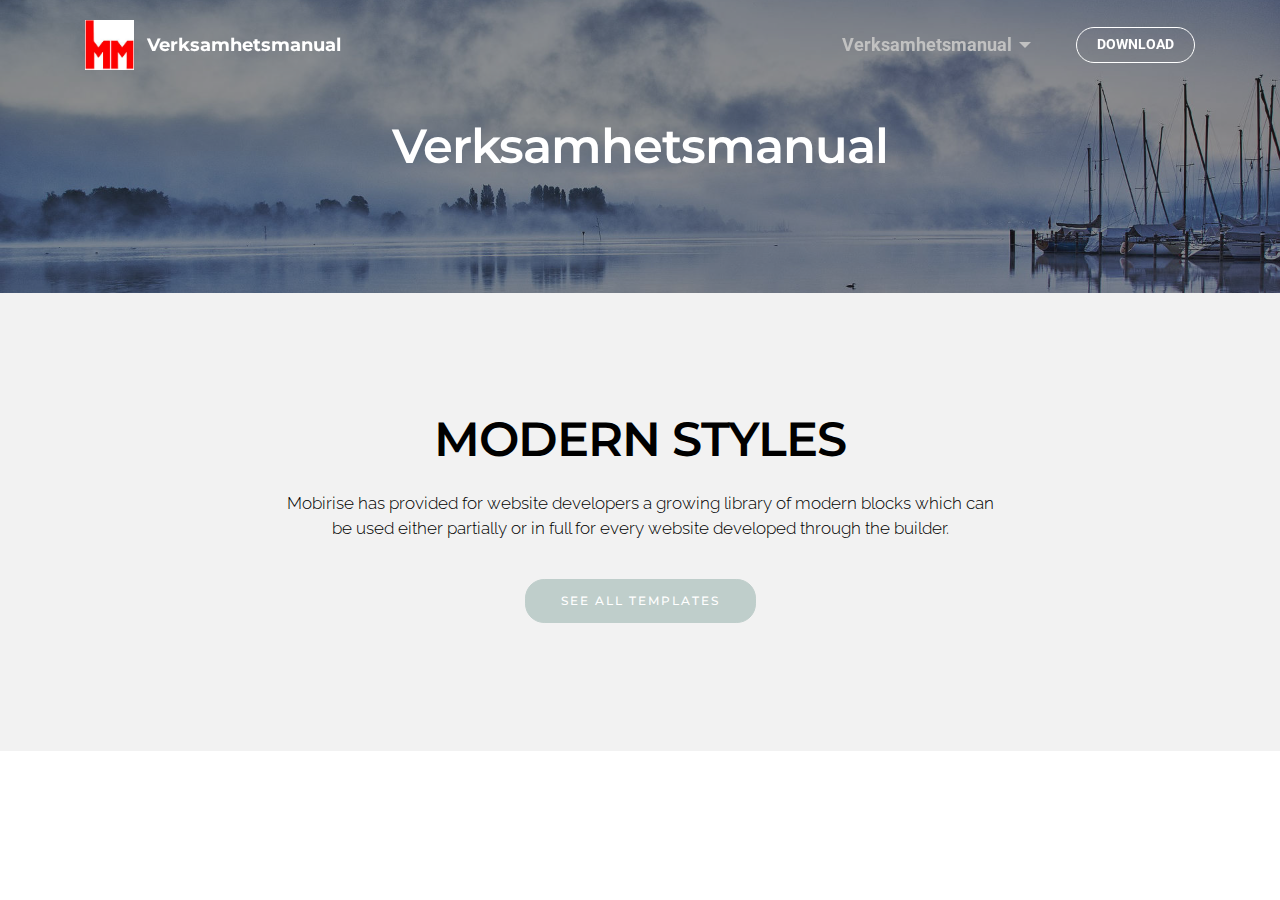
<file: index.html>
<!DOCTYPE html>
<html >
<head>
  <!-- Site made with Mobirise Website Builder v4.9.1, https://mobirise.com -->
  <meta charset="UTF-8">
  <meta http-equiv="X-UA-Compatible" content="IE=edge">
  <meta name="generator" content="Mobirise v4.9.1, mobirise.com">
  <meta name="viewport" content="width=device-width, initial-scale=1, minimum-scale=1">
  <link rel="shortcut icon" href="assets/images/mmloga-redigerad-utan-text-125x128.jpg" type="image/x-icon">
  <meta name="description" content="">
  <title>Home</title>
  <link rel="stylesheet" href="https://fonts.googleapis.com/css?family=Montserrat:400,700">
  <link rel="stylesheet" href="https://fonts.googleapis.com/css?family=Raleway:100,100i,200,200i,300,300i,400,400i,500,500i,600,600i,700,700i,800,800i,900,900i">
  <link rel="stylesheet" href="https://fonts.googleapis.com/css?family=Lora:400,700,400italic,700italic&subset=latin">
  <link rel="stylesheet" href="assets/tether/tether.min.css">
  <link rel="stylesheet" href="assets/bootstrap/css/bootstrap.min.css">
  <link rel="stylesheet" href="assets/dropdown/css/style.css">
  <link rel="stylesheet" href="assets/animate.css/animate.min.css">
  <link rel="stylesheet" href="assets/theme/css/style.css">
  <link rel="stylesheet" href="assets/mobirise/css/mbr-additional.css" type="text/css">
  
  
  
</head>
<body>
  <section id="menu-0" data-rv-view="0">

    <nav class="navbar navbar-dropdown transparent navbar-fixed-top bg-color">
        <div class="container">

            <div class="mbr-table">
                <div class="mbr-table-cell">

                    <div class="navbar-brand">
                        <a href="https://mobirise.com" class="navbar-logo"><img src="assets/images/mmloga-redigerad-utan-text-125x128.jpg" alt="Mobirise"></a>
                        <a class="navbar-caption" href="index.html">Verksamhetsmanual</a>
                    </div>

                </div>
                <div class="mbr-table-cell">

                    <button class="navbar-toggler pull-xs-right hidden-md-up" type="button" data-toggle="collapse" data-target="#exCollapsingNavbar">
                        <div class="hamburger-icon"></div>
                    </button>

                    <ul class="nav-dropdown collapse pull-xs-right nav navbar-nav navbar-toggleable-sm" id="exCollapsingNavbar"><li class="nav-item dropdown open"><a class="nav-link link dropdown-toggle" href="https://mobirise.com/" data-toggle="dropdown-submenu" aria-expanded="true">Verksamhetsmanual</a><div class="dropdown-menu"><a class="dropdown-item" href="1.Omfattning.html" aria-expanded="false">1. Omfattning</a><a class="dropdown-item" href="2.Normativa.html" aria-expanded="false">2. Normativa hänvisningar</a><a class="dropdown-item" href="3.termer.html" aria-expanded="false">3. Termer och definationer</a><div class="dropdown"><a class="dropdown-item dropdown-toggle" href="4.Allmana krav.html" aria-expanded="false" data-toggle="dropdown-submenu">4. Allmäna krav</a><div class="dropdown-menu dropdown-submenu"><a class="dropdown-item" href="4.Allmana krav.html" aria-expanded="false">4.1 Opartiskhet</a><a class="dropdown-item" href="4.Allmana krav.html" aria-expanded="false">&nbsp;4.2 Sekretess</a></div></div><a class="dropdown-item" href="https://mobirise.com/" aria-expanded="false">5. Strukturella krav</a><div class="dropdown"><a class="dropdown-item dropdown-toggle" href="https://mobirise.com/" aria-expanded="false" data-toggle="dropdown-submenu">6. Resurskrav</a><div class="dropdown-menu dropdown-submenu"><a class="dropdown-item" href="https://mobirise.com/" aria-expanded="false">6.1 Allmänt</a><a class="dropdown-item" href="https://mobirise.com/" aria-expanded="false">6.2 Personal</a><a class="dropdown-item" href="https://mobirise.com/" aria-expanded="false">6.3 Lokaler och miljöförhållanden</a><a class="dropdown-item" href="https://mobirise.com/" aria-expanded="false">6.4 Utrustning</a><a class="dropdown-item" href="https://mobirise.com/" aria-expanded="false">6.5 Metrologisk spårbarhet</a><a class="dropdown-item" href="https://mobirise.com/" aria-expanded="false">6.6 Externa produkter och tjänster</a></div></div><a class="dropdown-item" href="https://mobirise.com/" aria-expanded="false">New Item</a></div></li><li class="nav-item nav-btn"><a class="nav-link btn btn-white btn-white-outline" href="assets/images/cusersjohn.cliffoorddesktopverksamhetsmanualorginalfilerladda.png" target="_blank">DOWNLOAD</a></li></ul>
                    <button hidden="" class="navbar-toggler navbar-close" type="button" data-toggle="collapse" data-target="#exCollapsingNavbar">
                        <div class="close-icon"></div>
                    </button>

                </div>
            </div>

        </div>
    </nav>

</section>

<section class="engine"><a href="https://mobirise.info/g">build a website</a></section><section class="mbr-section article mbr-parallax-background mbr-after-navbar" id="msg-box8-4" data-rv-view="2" style="background-image: url(assets/images/mbr-1920x1279.jpg); padding-top: 120px; padding-bottom: 120px;">

    <div class="mbr-overlay" style="opacity: 0.5; background-color: rgb(34, 34, 34);">
    </div>
    <div class="container">
        <div class="row">
            <div class="col-md-8 col-md-offset-2 text-xs-center">
                <h3 class="mbr-section-title display-2">Verksamhetsmanual</h3>
                <div class="lead"></div>
                
            </div>
        </div>
    </div>

</section>

<section class="mbr-section article" id="msg-box3-6" data-rv-view="5" style="background-color: rgb(242, 242, 242); padding-top: 120px; padding-bottom: 120px;">

    
    <div class="container">
        <div class="row">
            <div class="col-md-8 col-md-offset-2 text-xs-center">
                <h3 class="mbr-section-title display-2">MODERN STYLES</h3>
                <div class="lead"><p>Mobirise has provided for website developers a growing library of modern blocks which can be used either partially or in full for every website developed through the builder.</p></div>
                <div><a class="btn btn-secondary" href="https://mobirise.com">SEE ALL TEMPLATES</a></div>
            </div>
        </div>
    </div>

</section>


  <script src="assets/web/assets/jquery/jquery.min.js"></script>
  <script src="assets/tether/tether.min.js"></script>
  <script src="assets/bootstrap/js/bootstrap.min.js"></script>
  <script src="assets/jarallax/jarallax.js"></script>
  <script src="assets/smooth-scroll/smooth-scroll.js"></script>
  <script src="assets/dropdown/js/script.min.js"></script>
  <script src="assets/touch-swipe/jquery.touch-swipe.min.js"></script>
  <script src="assets/viewport-checker/jquery.viewportchecker.js"></script>
  <script src="assets/theme/js/script.js"></script>
  
  
  <input name="animation" type="hidden">
  </body>
</html>
</file>
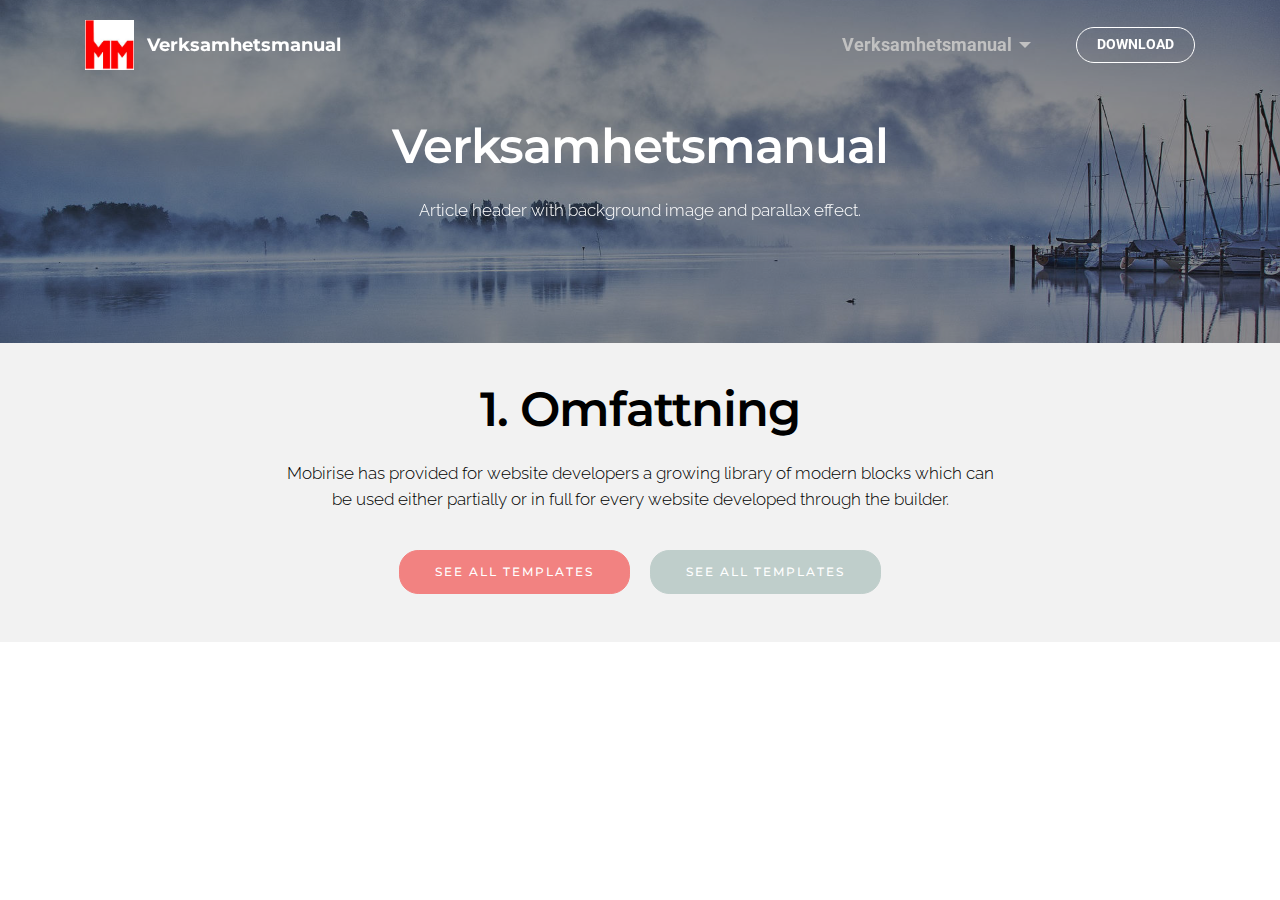
<file: 1.Omfattning.html>
<!DOCTYPE html>
<html >
<head>
  <!-- Site made with Mobirise Website Builder v4.9.1, https://mobirise.com -->
  <meta charset="UTF-8">
  <meta http-equiv="X-UA-Compatible" content="IE=edge">
  <meta name="generator" content="Mobirise v4.9.1, mobirise.com">
  <meta name="viewport" content="width=device-width, initial-scale=1, minimum-scale=1">
  <link rel="shortcut icon" href="assets/images/mmloga-redigerad-utan-text-125x128.jpg" type="image/x-icon">
  <meta name="description" content="">
  <title>1. Omfattning</title>
  <link rel="stylesheet" href="https://fonts.googleapis.com/css?family=Montserrat:400,700">
  <link rel="stylesheet" href="https://fonts.googleapis.com/css?family=Raleway:100,100i,200,200i,300,300i,400,400i,500,500i,600,600i,700,700i,800,800i,900,900i">
  <link rel="stylesheet" href="https://fonts.googleapis.com/css?family=Lora:400,700,400italic,700italic&subset=latin">
  <link rel="stylesheet" href="assets/tether/tether.min.css">
  <link rel="stylesheet" href="assets/bootstrap/css/bootstrap.min.css">
  <link rel="stylesheet" href="assets/dropdown/css/style.css">
  <link rel="stylesheet" href="assets/animate.css/animate.min.css">
  <link rel="stylesheet" href="assets/theme/css/style.css">
  <link rel="stylesheet" href="assets/mobirise/css/mbr-additional.css" type="text/css">
  
  
  
</head>
<body>
  <section id="menu-y" data-rv-view="38">

    <nav class="navbar navbar-dropdown transparent navbar-fixed-top bg-color">
        <div class="container">

            <div class="mbr-table">
                <div class="mbr-table-cell">

                    <div class="navbar-brand">
                        <a href="https://mobirise.com" class="navbar-logo"><img src="assets/images/mmloga-redigerad-utan-text-125x128.jpg" alt="Mobirise"></a>
                        <a class="navbar-caption" href="index.html">Verksamhetsmanual</a>
                    </div>

                </div>
                <div class="mbr-table-cell">

                    <button class="navbar-toggler pull-xs-right hidden-md-up" type="button" data-toggle="collapse" data-target="#exCollapsingNavbar">
                        <div class="hamburger-icon"></div>
                    </button>

                    <ul class="nav-dropdown collapse pull-xs-right nav navbar-nav navbar-toggleable-sm" id="exCollapsingNavbar"><li class="nav-item dropdown open"><a class="nav-link link dropdown-toggle" href="https://mobirise.com/" data-toggle="dropdown-submenu" aria-expanded="true">Verksamhetsmanual</a><div class="dropdown-menu"><a class="dropdown-item" href="1.Omfattning.html" aria-expanded="false">1. Omfattning</a><a class="dropdown-item" href="2.Normativa.html" aria-expanded="false">2. Normativa hänvisningar</a><a class="dropdown-item" href="3.termer.html" aria-expanded="false">3. Termer och definationer</a><div class="dropdown"><a class="dropdown-item dropdown-toggle" href="4.Allmana krav.html" aria-expanded="false" data-toggle="dropdown-submenu">4. Allmäna krav</a><div class="dropdown-menu dropdown-submenu"><a class="dropdown-item" href="4.Allmana krav.html" aria-expanded="false">4.1 Opartiskhet</a><a class="dropdown-item" href="4.Allmana krav.html" aria-expanded="false">&nbsp;4.2 Sekretess</a></div></div><a class="dropdown-item" href="https://mobirise.com/" aria-expanded="false">5. Strukturella krav</a><div class="dropdown"><a class="dropdown-item dropdown-toggle" href="https://mobirise.com/" aria-expanded="false" data-toggle="dropdown-submenu">6. Resurskrav</a><div class="dropdown-menu dropdown-submenu"><a class="dropdown-item" href="https://mobirise.com/" aria-expanded="false">6.1 Allmänt</a><a class="dropdown-item" href="https://mobirise.com/" aria-expanded="false">6.2 Personal</a><a class="dropdown-item" href="https://mobirise.com/" aria-expanded="false">6.3 Lokaler och miljöförhållanden</a><a class="dropdown-item" href="https://mobirise.com/" aria-expanded="false">6.4 Utrustning</a><a class="dropdown-item" href="https://mobirise.com/" aria-expanded="false">6.5 Metrologisk spårbarhet</a><a class="dropdown-item" href="https://mobirise.com/" aria-expanded="false">6.6 Externa produkter och tjänster</a></div></div><a class="dropdown-item" href="https://mobirise.com/" aria-expanded="false">New Item</a></div></li><li class="nav-item nav-btn"><a class="nav-link btn btn-white btn-white-outline" href="assets/images/cusersjohn.cliffoorddesktopverksamhetsmanualorginalfilerladda.png" target="_blank">DOWNLOAD</a></li></ul>
                    <button hidden="" class="navbar-toggler navbar-close" type="button" data-toggle="collapse" data-target="#exCollapsingNavbar">
                        <div class="close-icon"></div>
                    </button>

                </div>
            </div>

        </div>
    </nav>

</section>

<section class="engine"><a href="https://mobirise.info/p">web templates free download</a></section><section class="mbr-section article mbr-parallax-background mbr-after-navbar" id="msg-box8-z" data-rv-view="40" style="background-image: url(assets/images/mbr-1920x1279.jpg); padding-top: 120px; padding-bottom: 120px;">

    <div class="mbr-overlay" style="opacity: 0.5; background-color: rgb(34, 34, 34);">
    </div>
    <div class="container">
        <div class="row">
            <div class="col-md-8 col-md-offset-2 text-xs-center">
                <h3 class="mbr-section-title display-2">Verksamhetsmanual</h3>
                <div class="lead"><p>Article header with background image and parallax effect.</p></div>
                
            </div>
        </div>
    </div>

</section>

<section class="mbr-section article" id="msg-box3-10" data-rv-view="43" style="background-color: rgb(242, 242, 242); padding-top: 40px; padding-bottom: 40px;">

    
    <div class="container">
        <div class="row">
            <div class="col-md-8 col-md-offset-2 text-xs-center">
                <h3 class="mbr-section-title display-2">1. Omfattning</h3>
                <div class="lead"><p>Mobirise has provided for website developers a growing library of modern blocks which can be used either partially or in full for every website developed through the builder.</p></div>
                <div><a class="btn btn-danger" href="H:\Våra dokument\Kvalitet\NYA Kvalitetsmanualen\Verksamhetsmanual\Orginalfiler\Internkalibreringar\Kalibrergaser">SEE ALL TEMPLATES</a> <a class="btn btn-secondary" href="https://mobirise.com">SEE ALL TEMPLATES</a></div>
            </div>
        </div>
    </div>

</section>


  <script src="assets/web/assets/jquery/jquery.min.js"></script>
  <script src="assets/tether/tether.min.js"></script>
  <script src="assets/bootstrap/js/bootstrap.min.js"></script>
  <script src="assets/jarallax/jarallax.js"></script>
  <script src="assets/smooth-scroll/smooth-scroll.js"></script>
  <script src="assets/dropdown/js/script.min.js"></script>
  <script src="assets/touch-swipe/jquery.touch-swipe.min.js"></script>
  <script src="assets/viewport-checker/jquery.viewportchecker.js"></script>
  <script src="assets/theme/js/script.js"></script>
  
  
  <input name="animation" type="hidden">
  </body>
</html>
</file>
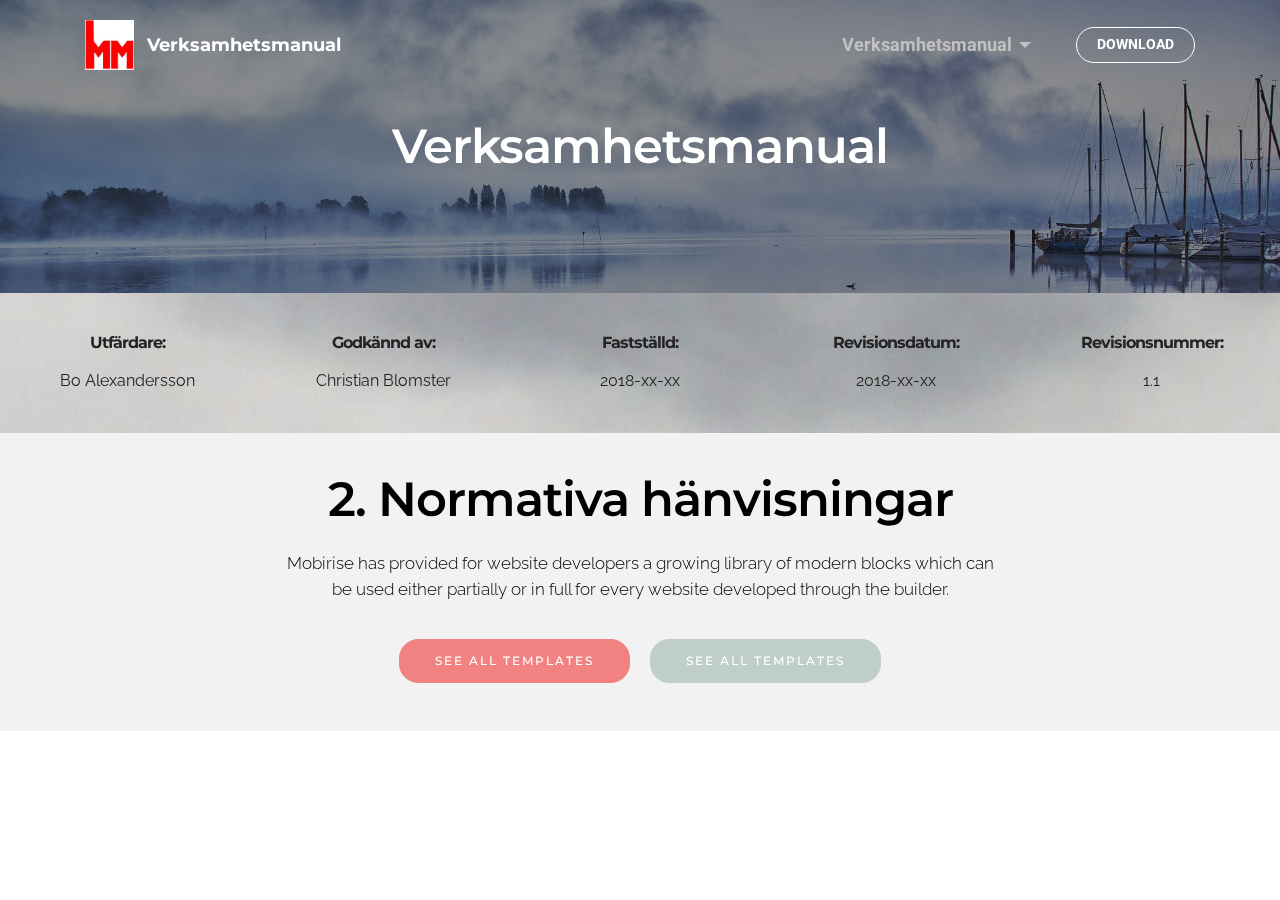
<file: 2.Normativa.html>
<!DOCTYPE html>
<html >
<head>
  <!-- Site made with Mobirise Website Builder v4.9.1, https://mobirise.com -->
  <meta charset="UTF-8">
  <meta http-equiv="X-UA-Compatible" content="IE=edge">
  <meta name="generator" content="Mobirise v4.9.1, mobirise.com">
  <meta name="viewport" content="width=device-width, initial-scale=1, minimum-scale=1">
  <link rel="shortcut icon" href="assets/images/mmloga-redigerad-utan-text-125x128.jpg" type="image/x-icon">
  <meta name="description" content="">
  <title>2. Normativa hänvisningar</title>
  <link rel="stylesheet" href="assets/et-line-font-plugin/style.css">
  <link rel="stylesheet" href="https://fonts.googleapis.com/css?family=Montserrat:400,700">
  <link rel="stylesheet" href="https://fonts.googleapis.com/css?family=Raleway:100,100i,200,200i,300,300i,400,400i,500,500i,600,600i,700,700i,800,800i,900,900i">
  <link rel="stylesheet" href="assets/web/assets/mobirise-icons/mobirise-icons.css">
  <link rel="stylesheet" href="https://fonts.googleapis.com/css?family=Lora:400,700,400italic,700italic&subset=latin">
  <link rel="stylesheet" href="assets/tether/tether.min.css">
  <link rel="stylesheet" href="assets/bootstrap/css/bootstrap.min.css">
  <link rel="stylesheet" href="assets/dropdown/css/style.css">
  <link rel="stylesheet" href="assets/animate.css/animate.min.css">
  <link rel="stylesheet" href="assets/theme/css/style.css">
  <link rel="stylesheet" href="assets/mobirise/css/mbr-additional.css" type="text/css">
  
  
  
</head>
<body>
  <section id="menu-f" data-rv-view="8">

    <nav class="navbar navbar-dropdown transparent navbar-fixed-top bg-color">
        <div class="container">

            <div class="mbr-table">
                <div class="mbr-table-cell">

                    <div class="navbar-brand">
                        <a href="https://mobirise.com" class="navbar-logo"><img src="assets/images/mmloga-redigerad-utan-text-125x128.jpg" alt="Mobirise"></a>
                        <a class="navbar-caption" href="index.html">Verksamhetsmanual</a>
                    </div>

                </div>
                <div class="mbr-table-cell">

                    <button class="navbar-toggler pull-xs-right hidden-md-up" type="button" data-toggle="collapse" data-target="#exCollapsingNavbar">
                        <div class="hamburger-icon"></div>
                    </button>

                    <ul class="nav-dropdown collapse pull-xs-right nav navbar-nav navbar-toggleable-sm" id="exCollapsingNavbar"><li class="nav-item dropdown open"><a class="nav-link link dropdown-toggle" href="https://mobirise.com/" data-toggle="dropdown-submenu" aria-expanded="true">Verksamhetsmanual</a><div class="dropdown-menu"><a class="dropdown-item" href="1.Omfattning.html" aria-expanded="false">1. Omfattning</a><a class="dropdown-item" href="2.Normativa.html" aria-expanded="false">2. Normativa hänvisningar</a><a class="dropdown-item" href="3.termer.html" aria-expanded="false">3. Termer och definationer</a><div class="dropdown"><a class="dropdown-item dropdown-toggle" href="4.Allmana krav.html" aria-expanded="false" data-toggle="dropdown-submenu">4. Allmäna krav</a><div class="dropdown-menu dropdown-submenu"><a class="dropdown-item" href="4.Allmana krav.html" aria-expanded="false">4.1 Opartiskhet</a><a class="dropdown-item" href="4.Allmana krav.html" aria-expanded="false">&nbsp;4.2 Sekretess</a></div></div><a class="dropdown-item" href="https://mobirise.com/" aria-expanded="false">5. Strukturella krav</a><div class="dropdown"><a class="dropdown-item dropdown-toggle" href="https://mobirise.com/" aria-expanded="false" data-toggle="dropdown-submenu">6. Resurskrav</a><div class="dropdown-menu dropdown-submenu"><a class="dropdown-item" href="https://mobirise.com/" aria-expanded="false">6.1 Allmänt</a><a class="dropdown-item" href="https://mobirise.com/" aria-expanded="false">6.2 Personal</a><a class="dropdown-item" href="https://mobirise.com/" aria-expanded="false">6.3 Lokaler och miljöförhållanden</a><a class="dropdown-item" href="https://mobirise.com/" aria-expanded="false">6.4 Utrustning</a><a class="dropdown-item" href="https://mobirise.com/" aria-expanded="false">6.5 Metrologisk spårbarhet</a><a class="dropdown-item" href="https://mobirise.com/" aria-expanded="false">6.6 Externa produkter och tjänster</a></div></div><a class="dropdown-item" href="https://mobirise.com/" aria-expanded="false">New Item</a></div></li><li class="nav-item nav-btn"><a class="nav-link btn btn-white btn-white-outline" href="assets/images/cusersjohn.cliffoorddesktopverksamhetsmanualorginalfilerladda.png" target="_blank">DOWNLOAD</a></li></ul>
                    <button hidden="" class="navbar-toggler navbar-close" type="button" data-toggle="collapse" data-target="#exCollapsingNavbar">
                        <div class="close-icon"></div>
                    </button>

                </div>
            </div>

        </div>
    </nav>

</section>

<section class="engine"><a href="https://mobirise.info/j">website templates</a></section><section class="mbr-section article mbr-parallax-background mbr-after-navbar" id="msg-box8-g" data-rv-view="10" style="background-image: url(assets/images/mbr-1920x1279.jpg); padding-top: 120px; padding-bottom: 120px;">

    <div class="mbr-overlay" style="opacity: 0.5; background-color: rgb(34, 34, 34);">
    </div>
    <div class="container">
        <div class="row">
            <div class="col-md-8 col-md-offset-2 text-xs-center">
                <h3 class="mbr-section-title display-2">Verksamhetsmanual</h3>
                <div class="lead"></div>
                
            </div>
        </div>
    </div>

</section>

<section class="mbr-cards mbr-section mbr-section-nopadding mbr-parallax-background" id="features4-17" data-rv-view="13" style="background-image: url(assets/images/mbr-1-1920x1370.jpg);">

    

    <div class="mbr-cards-row row">
        <div class="mbr-cards-col col-xs-12 col-lg-2" style="padding-top: 40px; padding-bottom: 40px;">
            <div class="container">
                <div class="card cart-block">
                    
                    <div class="card-block">
                        <h4 class="card-title">Utfärdare:</h4>
                        
                        <p class="card-text">Bo Alexandersson</p>
                        
                    </div>
                </div>
            </div>
        </div>
        <div class="mbr-cards-col col-xs-12 col-lg-2" style="padding-top: 40px; padding-bottom: 40px;">
            <div class="container">
                <div class="card cart-block">
                    
                    <div class="card-block">
                        <h4 class="card-title">Godkännd av:</h4>
                        
                        <p class="card-text">Christian Blomster</p>
                        
                    </div>
                </div>
          </div>
        </div>
        <div class="mbr-cards-col col-xs-12 col-lg-2" style="padding-top: 40px; padding-bottom: 40px;">
            <div class="container">
                <div class="card cart-block">
                    
                    <div class="card-block">
                        <h4 class="card-title">Fastställd:</h4>
                        
                        <p class="card-text">2018-xx-xx</p>
                        
                    </div>
                </div>
            </div>
        </div>
        <div class="mbr-cards-col col-xs-12 col-lg-2" style="padding-top: 40px; padding-bottom: 40px;">
            <div class="container">
                <div class="card cart-block">
                    
                    <div class="card-block">
                        <h4 class="card-title">Revisionsdatum:</h4>
                        
                        <p class="card-text">2018-xx-xx</p>
                        
                    </div>
                </div>
            </div>
        </div>
        <div class="mbr-cards-col col-xs-12 col-lg-2" style="padding-top: 40px; padding-bottom: 40px;">
            <div class="container">
                <div class="card cart-block">
                    
                    <div class="card-block">
                        <h4 class="card-title">Revisionsnummer:</h4>
                        
                        <p class="card-text">1.1</p>
                        
                    </div>
                </div>
            </div>
        </div>
        
    </div>
</section>

<section class="mbr-section article" id="msg-box3-i" data-rv-view="16" style="background-color: rgb(242, 242, 242); padding-top: 40px; padding-bottom: 40px;">

    
    <div class="container">
        <div class="row">
            <div class="col-md-8 col-md-offset-2 text-xs-center">
                <h3 class="mbr-section-title display-2">2. Normativa hänvisningar</h3>
                <div class="lead"><p>Mobirise has provided for website developers a growing library of modern blocks which can be used either partially or in full for every website developed through the builder.</p></div>
                <div><a class="btn btn-danger" href="H:\Våra dokument\Kvalitet\NYA Kvalitetsmanualen\Verksamhetsmanual\Orginalfiler\Internkalibreringar\Kalibrergaser">SEE ALL TEMPLATES</a> <a class="btn btn-secondary" href="https://mobirise.com">SEE ALL TEMPLATES</a></div>
            </div>
        </div>
    </div>

</section>


  <script src="assets/web/assets/jquery/jquery.min.js"></script>
  <script src="assets/tether/tether.min.js"></script>
  <script src="assets/bootstrap/js/bootstrap.min.js"></script>
  <script src="assets/dropdown/js/script.min.js"></script>
  <script src="assets/touch-swipe/jquery.touch-swipe.min.js"></script>
  <script src="assets/viewport-checker/jquery.viewportchecker.js"></script>
  <script src="assets/jarallax/jarallax.js"></script>
  <script src="assets/smooth-scroll/smooth-scroll.js"></script>
  <script src="assets/theme/js/script.js"></script>
  
  
  <input name="animation" type="hidden">
  </body>
</html>
</file>
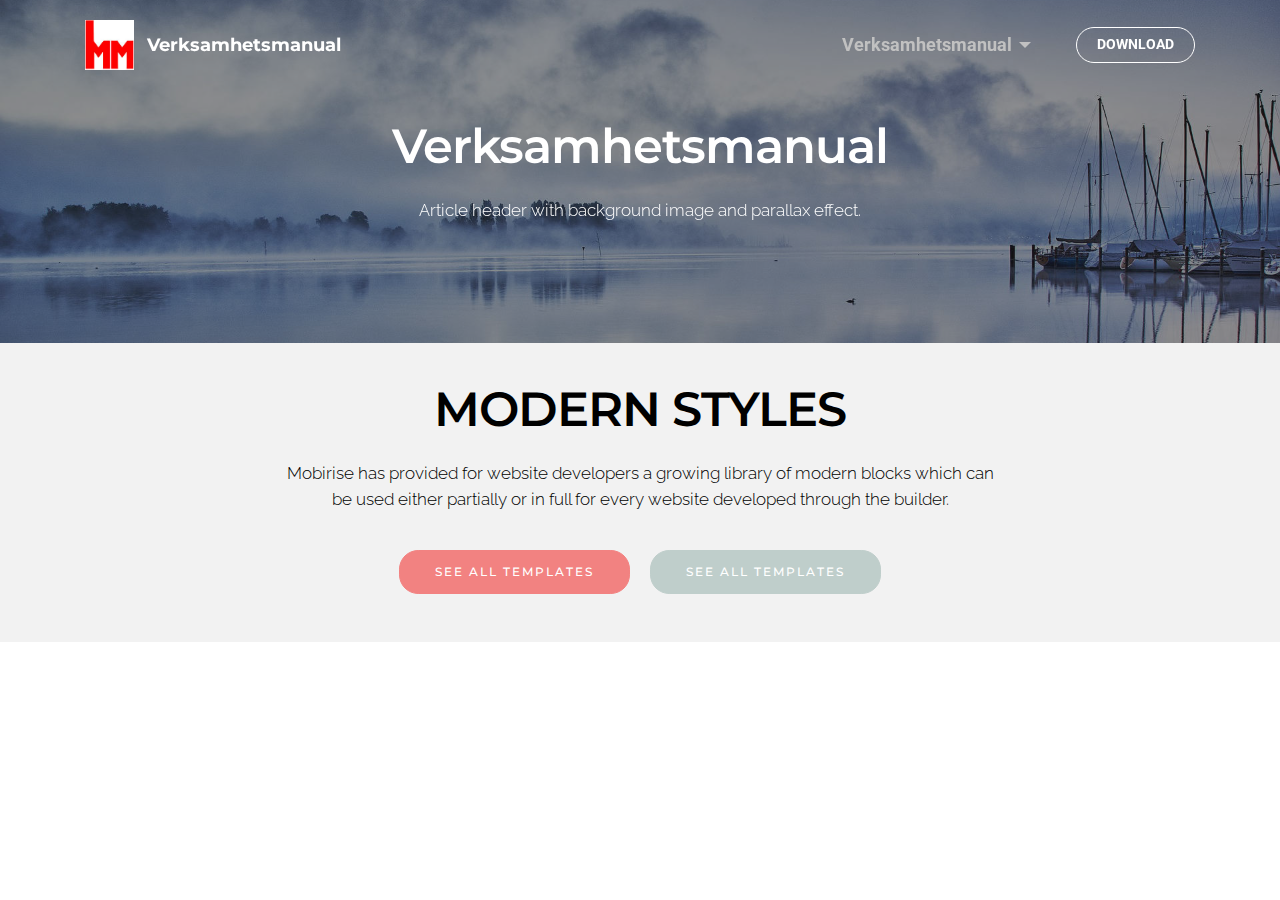
<file: 3.termer.html>
<!DOCTYPE html>
<html >
<head>
  <!-- Site made with Mobirise Website Builder v4.9.1, https://mobirise.com -->
  <meta charset="UTF-8">
  <meta http-equiv="X-UA-Compatible" content="IE=edge">
  <meta name="generator" content="Mobirise v4.9.1, mobirise.com">
  <meta name="viewport" content="width=device-width, initial-scale=1, minimum-scale=1">
  <link rel="shortcut icon" href="assets/images/mmloga-redigerad-utan-text-125x128.jpg" type="image/x-icon">
  <meta name="description" content="">
  <title>3. Termer och definationer</title>
  <link rel="stylesheet" href="https://fonts.googleapis.com/css?family=Montserrat:400,700">
  <link rel="stylesheet" href="https://fonts.googleapis.com/css?family=Raleway:100,100i,200,200i,300,300i,400,400i,500,500i,600,600i,700,700i,800,800i,900,900i">
  <link rel="stylesheet" href="https://fonts.googleapis.com/css?family=Lora:400,700,400italic,700italic&subset=latin">
  <link rel="stylesheet" href="assets/tether/tether.min.css">
  <link rel="stylesheet" href="assets/bootstrap/css/bootstrap.min.css">
  <link rel="stylesheet" href="assets/dropdown/css/style.css">
  <link rel="stylesheet" href="assets/animate.css/animate.min.css">
  <link rel="stylesheet" href="assets/theme/css/style.css">
  <link rel="stylesheet" href="assets/mobirise/css/mbr-additional.css" type="text/css">
  
  
  
</head>
<body>
  <section id="menu-p" data-rv-view="19">

    <nav class="navbar navbar-dropdown transparent navbar-fixed-top bg-color">
        <div class="container">

            <div class="mbr-table">
                <div class="mbr-table-cell">

                    <div class="navbar-brand">
                        <a href="https://mobirise.com" class="navbar-logo"><img src="assets/images/mmloga-redigerad-utan-text-125x128.jpg" alt="Mobirise"></a>
                        <a class="navbar-caption" href="index.html">Verksamhetsmanual</a>
                    </div>

                </div>
                <div class="mbr-table-cell">

                    <button class="navbar-toggler pull-xs-right hidden-md-up" type="button" data-toggle="collapse" data-target="#exCollapsingNavbar">
                        <div class="hamburger-icon"></div>
                    </button>

                    <ul class="nav-dropdown collapse pull-xs-right nav navbar-nav navbar-toggleable-sm" id="exCollapsingNavbar"><li class="nav-item dropdown open"><a class="nav-link link dropdown-toggle" href="https://mobirise.com/" data-toggle="dropdown-submenu" aria-expanded="true">Verksamhetsmanual</a><div class="dropdown-menu"><a class="dropdown-item" href="1.Omfattning.html" aria-expanded="false">1. Omfattning</a><a class="dropdown-item" href="2.Normativa.html" aria-expanded="false">2. Normativa hänvisningar</a><a class="dropdown-item" href="3.termer.html" aria-expanded="false">3. Termer och definationer</a><div class="dropdown"><a class="dropdown-item dropdown-toggle" href="4.Allmana krav.html" aria-expanded="false" data-toggle="dropdown-submenu">4. Allmäna krav</a><div class="dropdown-menu dropdown-submenu"><a class="dropdown-item" href="4.Allmana krav.html" aria-expanded="false">4.1 Opartiskhet</a><a class="dropdown-item" href="4.Allmana krav.html" aria-expanded="false">&nbsp;4.2 Sekretess</a></div></div><a class="dropdown-item" href="https://mobirise.com/" aria-expanded="false">5. Strukturella krav</a><div class="dropdown"><a class="dropdown-item dropdown-toggle" href="https://mobirise.com/" aria-expanded="false" data-toggle="dropdown-submenu">6. Resurskrav</a><div class="dropdown-menu dropdown-submenu"><a class="dropdown-item" href="https://mobirise.com/" aria-expanded="false">6.1 Allmänt</a><a class="dropdown-item" href="https://mobirise.com/" aria-expanded="false">6.2 Personal</a><a class="dropdown-item" href="https://mobirise.com/" aria-expanded="false">6.3 Lokaler och miljöförhållanden</a><a class="dropdown-item" href="https://mobirise.com/" aria-expanded="false">6.4 Utrustning</a><a class="dropdown-item" href="https://mobirise.com/" aria-expanded="false">6.5 Metrologisk spårbarhet</a><a class="dropdown-item" href="https://mobirise.com/" aria-expanded="false">6.6 Externa produkter och tjänster</a></div></div><a class="dropdown-item" href="https://mobirise.com/" aria-expanded="false">New Item</a></div></li><li class="nav-item nav-btn"><a class="nav-link btn btn-white btn-white-outline" href="assets/images/cusersjohn.cliffoorddesktopverksamhetsmanualorginalfilerladda.png" target="_blank">DOWNLOAD</a></li></ul>
                    <button hidden="" class="navbar-toggler navbar-close" type="button" data-toggle="collapse" data-target="#exCollapsingNavbar">
                        <div class="close-icon"></div>
                    </button>

                </div>
            </div>

        </div>
    </nav>

</section>

<section class="engine"><a href="https://mobirise.info/g">how to build your own website for free</a></section><section class="mbr-section article mbr-parallax-background mbr-after-navbar" id="msg-box8-q" data-rv-view="21" style="background-image: url(assets/images/mbr-1920x1279.jpg); padding-top: 120px; padding-bottom: 120px;">

    <div class="mbr-overlay" style="opacity: 0.5; background-color: rgb(34, 34, 34);">
    </div>
    <div class="container">
        <div class="row">
            <div class="col-md-8 col-md-offset-2 text-xs-center">
                <h3 class="mbr-section-title display-2">Verksamhetsmanual</h3>
                <div class="lead"><p>Article header with background image and parallax effect.</p></div>
                
            </div>
        </div>
    </div>

</section>

<section class="mbr-section article" id="msg-box3-r" data-rv-view="24" style="background-color: rgb(242, 242, 242); padding-top: 40px; padding-bottom: 40px;">

    
    <div class="container">
        <div class="row">
            <div class="col-md-8 col-md-offset-2 text-xs-center">
                <h3 class="mbr-section-title display-2">MODERN STYLES</h3>
                <div class="lead"><p>Mobirise has provided for website developers a growing library of modern blocks which can be used either partially or in full for every website developed through the builder.</p></div>
                <div><a class="btn btn-danger" href="H:\Våra dokument\Kvalitet\NYA Kvalitetsmanualen\Verksamhetsmanual\Orginalfiler\Internkalibreringar\Kalibrergaser">SEE ALL TEMPLATES</a> <a class="btn btn-secondary" href="https://mobirise.com">SEE ALL TEMPLATES</a></div>
            </div>
        </div>
    </div>

</section>


  <script src="assets/web/assets/jquery/jquery.min.js"></script>
  <script src="assets/tether/tether.min.js"></script>
  <script src="assets/bootstrap/js/bootstrap.min.js"></script>
  <script src="assets/jarallax/jarallax.js"></script>
  <script src="assets/smooth-scroll/smooth-scroll.js"></script>
  <script src="assets/dropdown/js/script.min.js"></script>
  <script src="assets/touch-swipe/jquery.touch-swipe.min.js"></script>
  <script src="assets/viewport-checker/jquery.viewportchecker.js"></script>
  <script src="assets/theme/js/script.js"></script>
  
  
  <input name="animation" type="hidden">
  </body>
</html>
</file>
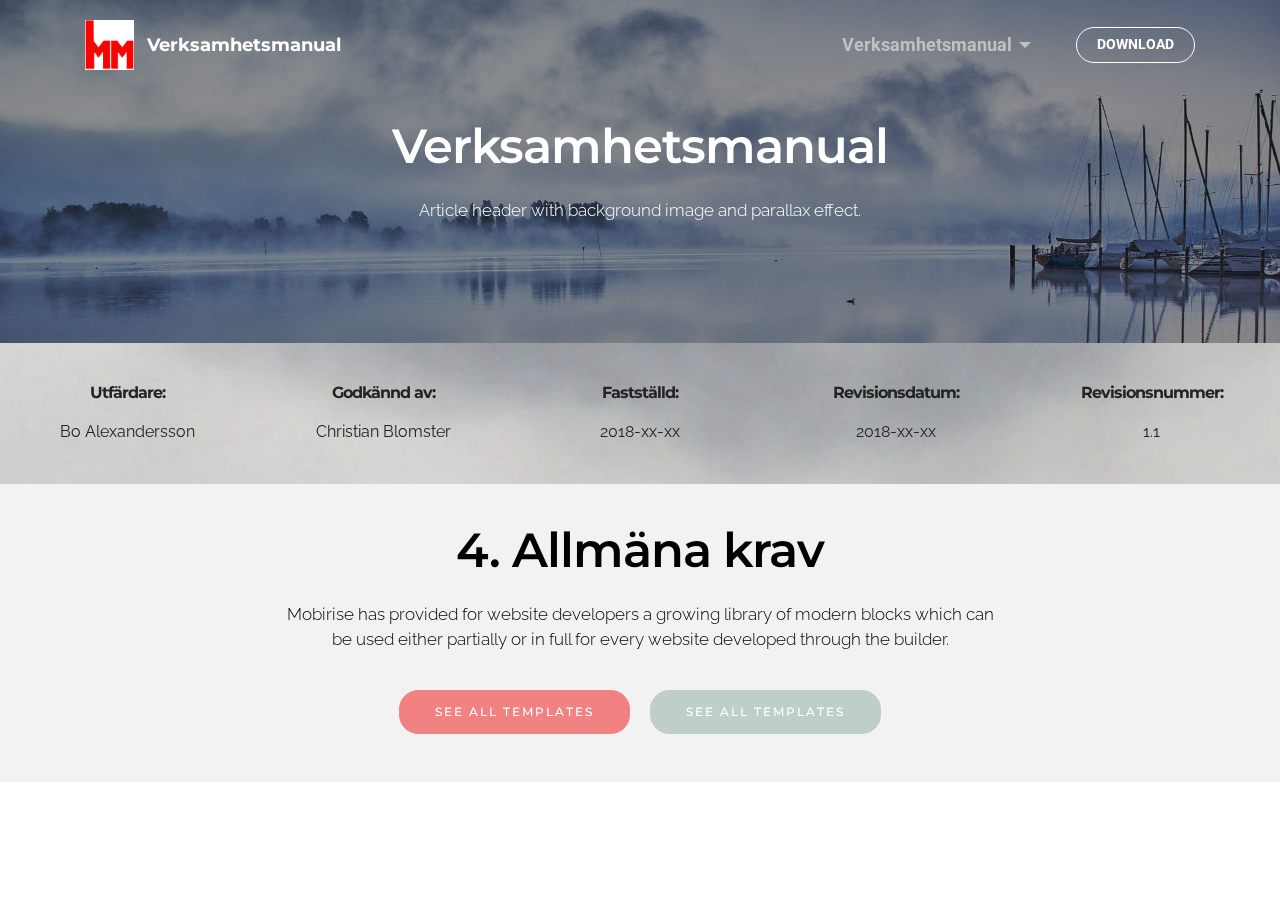
<file: 4.Allmana krav.html>
<!DOCTYPE html>
<html >
<head>
  <!-- Site made with Mobirise Website Builder v4.9.1, https://mobirise.com -->
  <meta charset="UTF-8">
  <meta http-equiv="X-UA-Compatible" content="IE=edge">
  <meta name="generator" content="Mobirise v4.9.1, mobirise.com">
  <meta name="viewport" content="width=device-width, initial-scale=1, minimum-scale=1">
  <link rel="shortcut icon" href="assets/images/mmloga-redigerad-utan-text-125x128.jpg" type="image/x-icon">
  <meta name="description" content="">
  <title>4. Allmäna krav</title>
  <link rel="stylesheet" href="assets/et-line-font-plugin/style.css">
  <link rel="stylesheet" href="https://fonts.googleapis.com/css?family=Montserrat:400,700">
  <link rel="stylesheet" href="https://fonts.googleapis.com/css?family=Raleway:100,100i,200,200i,300,300i,400,400i,500,500i,600,600i,700,700i,800,800i,900,900i">
  <link rel="stylesheet" href="assets/web/assets/mobirise-icons/mobirise-icons.css">
  <link rel="stylesheet" href="https://fonts.googleapis.com/css?family=Lora:400,700,400italic,700italic&subset=latin">
  <link rel="stylesheet" href="assets/tether/tether.min.css">
  <link rel="stylesheet" href="assets/bootstrap/css/bootstrap.min.css">
  <link rel="stylesheet" href="assets/dropdown/css/style.css">
  <link rel="stylesheet" href="assets/animate.css/animate.min.css">
  <link rel="stylesheet" href="assets/theme/css/style.css">
  <link rel="stylesheet" href="assets/mobirise/css/mbr-additional.css" type="text/css">
  
  
  
</head>
<body>
  <section id="menu-s" data-rv-view="27">

    <nav class="navbar navbar-dropdown transparent navbar-fixed-top bg-color">
        <div class="container">

            <div class="mbr-table">
                <div class="mbr-table-cell">

                    <div class="navbar-brand">
                        <a href="https://mobirise.com" class="navbar-logo"><img src="assets/images/mmloga-redigerad-utan-text-125x128.jpg" alt="Mobirise"></a>
                        <a class="navbar-caption" href="index.html">Verksamhetsmanual</a>
                    </div>

                </div>
                <div class="mbr-table-cell">

                    <button class="navbar-toggler pull-xs-right hidden-md-up" type="button" data-toggle="collapse" data-target="#exCollapsingNavbar">
                        <div class="hamburger-icon"></div>
                    </button>

                    <ul class="nav-dropdown collapse pull-xs-right nav navbar-nav navbar-toggleable-sm" id="exCollapsingNavbar"><li class="nav-item dropdown open"><a class="nav-link link dropdown-toggle" href="https://mobirise.com/" data-toggle="dropdown-submenu" aria-expanded="true">Verksamhetsmanual</a><div class="dropdown-menu"><a class="dropdown-item" href="1.Omfattning.html" aria-expanded="false">1. Omfattning</a><a class="dropdown-item" href="2.Normativa.html" aria-expanded="false">2. Normativa hänvisningar</a><a class="dropdown-item" href="3.termer.html" aria-expanded="false">3. Termer och definationer</a><div class="dropdown"><a class="dropdown-item dropdown-toggle" href="4.Allmana krav.html" aria-expanded="false" data-toggle="dropdown-submenu">4. Allmäna krav</a><div class="dropdown-menu dropdown-submenu"><a class="dropdown-item" href="4.Allmana krav.html" aria-expanded="false">4.1 Opartiskhet</a><a class="dropdown-item" href="4.Allmana krav.html" aria-expanded="false">&nbsp;4.2 Sekretess</a></div></div><a class="dropdown-item" href="https://mobirise.com/" aria-expanded="false">5. Strukturella krav</a><div class="dropdown"><a class="dropdown-item dropdown-toggle" href="https://mobirise.com/" aria-expanded="false" data-toggle="dropdown-submenu">6. Resurskrav</a><div class="dropdown-menu dropdown-submenu"><a class="dropdown-item" href="https://mobirise.com/" aria-expanded="false">6.1 Allmänt</a><a class="dropdown-item" href="https://mobirise.com/" aria-expanded="false">6.2 Personal</a><a class="dropdown-item" href="https://mobirise.com/" aria-expanded="false">6.3 Lokaler och miljöförhållanden</a><a class="dropdown-item" href="https://mobirise.com/" aria-expanded="false">6.4 Utrustning</a><a class="dropdown-item" href="https://mobirise.com/" aria-expanded="false">6.5 Metrologisk spårbarhet</a><a class="dropdown-item" href="https://mobirise.com/" aria-expanded="false">6.6 Externa produkter och tjänster</a></div></div><a class="dropdown-item" href="https://mobirise.com/" aria-expanded="false">New Item</a></div></li><li class="nav-item nav-btn"><a class="nav-link btn btn-white btn-white-outline" href="assets/images/cusersjohn.cliffoorddesktopverksamhetsmanualorginalfilerladda.png" target="_blank">DOWNLOAD</a></li></ul>
                    <button hidden="" class="navbar-toggler navbar-close" type="button" data-toggle="collapse" data-target="#exCollapsingNavbar">
                        <div class="close-icon"></div>
                    </button>

                </div>
            </div>

        </div>
    </nav>

</section>

<section class="engine"><a href="https://mobirise.info/u">bootstrap website templates</a></section><section class="mbr-section article mbr-parallax-background mbr-after-navbar" id="msg-box8-t" data-rv-view="29" style="background-image: url(assets/images/mbr-1920x1279.jpg); padding-top: 120px; padding-bottom: 120px;">

    <div class="mbr-overlay" style="opacity: 0.5; background-color: rgb(34, 34, 34);">
    </div>
    <div class="container">
        <div class="row">
            <div class="col-md-8 col-md-offset-2 text-xs-center">
                <h3 class="mbr-section-title display-2">Verksamhetsmanual</h3>
                <div class="lead"><p>Article header with background image and parallax effect.</p></div>
                
            </div>
        </div>
    </div>

</section>

<section class="mbr-cards mbr-section mbr-section-nopadding mbr-parallax-background" id="features4-19" data-rv-view="32" style="background-image: url(assets/images/mbr-1-1920x1370.jpg);">

    

    <div class="mbr-cards-row row">
        <div class="mbr-cards-col col-xs-12 col-lg-2" style="padding-top: 40px; padding-bottom: 40px;">
            <div class="container">
                <div class="card cart-block">
                    
                    <div class="card-block">
                        <h4 class="card-title">Utfärdare:</h4>
                        
                        <p class="card-text">Bo Alexandersson</p>
                        
                    </div>
                </div>
            </div>
        </div>
        <div class="mbr-cards-col col-xs-12 col-lg-2" style="padding-top: 40px; padding-bottom: 40px;">
            <div class="container">
                <div class="card cart-block">
                    
                    <div class="card-block">
                        <h4 class="card-title">Godkännd av:</h4>
                        
                        <p class="card-text">Christian Blomster</p>
                        
                    </div>
                </div>
          </div>
        </div>
        <div class="mbr-cards-col col-xs-12 col-lg-2" style="padding-top: 40px; padding-bottom: 40px;">
            <div class="container">
                <div class="card cart-block">
                    
                    <div class="card-block">
                        <h4 class="card-title">Fastställd:</h4>
                        
                        <p class="card-text">2018-xx-xx</p>
                        
                    </div>
                </div>
            </div>
        </div>
        <div class="mbr-cards-col col-xs-12 col-lg-2" style="padding-top: 40px; padding-bottom: 40px;">
            <div class="container">
                <div class="card cart-block">
                    
                    <div class="card-block">
                        <h4 class="card-title">Revisionsdatum:</h4>
                        
                        <p class="card-text">2018-xx-xx</p>
                        
                    </div>
                </div>
            </div>
        </div>
        <div class="mbr-cards-col col-xs-12 col-lg-2" style="padding-top: 40px; padding-bottom: 40px;">
            <div class="container">
                <div class="card cart-block">
                    
                    <div class="card-block">
                        <h4 class="card-title">Revisionsnummer:</h4>
                        
                        <p class="card-text">1.1</p>
                        
                    </div>
                </div>
            </div>
        </div>
        
    </div>
</section>

<section class="mbr-section article" id="msg-box3-u" data-rv-view="35" style="background-color: rgb(242, 242, 242); padding-top: 40px; padding-bottom: 40px;">

    
    <div class="container">
        <div class="row">
            <div class="col-md-8 col-md-offset-2 text-xs-center">
                <h3 class="mbr-section-title display-2">4. Allmäna krav</h3>
                <div class="lead"><p>Mobirise has provided for website developers a growing library of modern blocks which can be used either partially or in full for every website developed through the builder.</p></div>
                <div><a class="btn btn-danger" href="H:\Våra dokument\Kvalitet\NYA Kvalitetsmanualen\Verksamhetsmanual\Orginalfiler\Internkalibreringar\Kalibrergaser">SEE ALL TEMPLATES</a> <a class="btn btn-secondary" href="https://mobirise.com">SEE ALL TEMPLATES</a></div>
            </div>
        </div>
    </div>

</section>


  <script src="assets/web/assets/jquery/jquery.min.js"></script>
  <script src="assets/tether/tether.min.js"></script>
  <script src="assets/bootstrap/js/bootstrap.min.js"></script>
  <script src="assets/dropdown/js/script.min.js"></script>
  <script src="assets/touch-swipe/jquery.touch-swipe.min.js"></script>
  <script src="assets/viewport-checker/jquery.viewportchecker.js"></script>
  <script src="assets/jarallax/jarallax.js"></script>
  <script src="assets/smooth-scroll/smooth-scroll.js"></script>
  <script src="assets/theme/js/script.js"></script>
  
  
  <input name="animation" type="hidden">
  </body>
</html>
</file>
<file: assets/dropdown/css/style.css>
.navbar-dropdown {
  left: 0;
  padding: 0;
  position: absolute;
  right: 0;
  top: 0;
  transition: all 0.45s ease;
  z-index: 1030; }
  .navbar-dropdown .navbar-brand {
    float: none;
    font-size: 0;
    padding: 1.25rem 0;
    position: relative;
    transition: padding 0.25s ease;
    white-space: nowrap; }
    .navbar-dropdown .navbar-brand::before {
      content: "";
      display: inline-block;
      height: 100%;
      vertical-align: middle; }
  .navbar-dropdown .navbar-logo,
  .navbar-dropdown .navbar-caption {
    display: inline-block;
    vertical-align: middle; }
  .navbar-dropdown .navbar-logo {
    margin-right: 0.8rem;
    transition: margin 0.3s ease-in-out; }
    .navbar-dropdown .navbar-logo img {
      height: 3.125rem;
      transition: all 0.3s ease-in-out; }
  .navbar-dropdown .mbr-table-cell {
    height: 5.625rem; }
  .navbar-dropdown .navbar-caption {
    font-family: "Montserrat";
    font-size: 1rem;
    font-weight: 700;
    white-space: normal; }
    .navbar-dropdown .navbar-caption, .navbar-dropdown .navbar-caption:hover {
      color: inherit;
      text-decoration: none; }
  .navbar-dropdown.navbar-fixed-top {
    position: fixed; }
  .navbar-dropdown.bg-color.transparent {
    background: none !important; }
  .navbar-dropdown.navbar-short .navbar-brand {
    padding: 0.625rem 0; }
  .navbar-dropdown.navbar-short .navbar-logo {
    margin-right: 0.5rem; }
    .navbar-dropdown.navbar-short .navbar-logo img {
      height: 2.375rem; }
  .navbar-dropdown.navbar-short .mbr-table-cell {
    height: 3.625rem; }
  .navbar-dropdown .navbar-close {
    left: 0.6875rem;
    position: fixed;
    top: 0.75rem;
    z-index: 1000; }
  .navbar-dropdown.opened {
    background: none !important; }
    .navbar-dropdown.opened .navbar-brand,
    .navbar-dropdown.opened .navbar-toggler {
      display: none; }
  .navbar-dropdown .hamburger-icon {
    content: "";
    width: 16px;
    -webkit-box-shadow: 0 -6px 0 1px,0 0 0 1px,0 6px 0 1px;
    -moz-box-shadow: 0 -6px 0 1px,0 0 0 1px,0 6px 0 1px;
    box-shadow: 0 -6px 0 1px,0 0 0 1px,0 6px 0 1px; }
  .navbar-dropdown .close-icon {
    position: relative;
    width: 21px;
    height: 21px;
    overflow: hidden; }
    .navbar-dropdown .close-icon::before, .navbar-dropdown .close-icon::after {
      content: '';
      position: absolute;
      height: 2px;
      width: 100%;
      top: 50%;
      left: 0;
      margin-top: -1px; }
    .navbar-dropdown .close-icon::before {
      transform: rotate(45deg);
      -ms-transform: rotate(45deg);
      -webkit-transform: rotate(45deg); }
    .navbar-dropdown .close-icon::after {
      transform: rotate(-45deg);
      -ms-transform: rotate(-45deg);
      -webkit-transform: rotate(-45deg); }

.dropdown-menu .dropdown-toggle[data-toggle="dropdown-submenu"]::after {
  border-bottom: 0.35em solid transparent;
  border-left: 0.35em solid;
  border-right: 0;
  border-top: 0.35em solid transparent;
  margin-left: 0.3rem; }

.dropdown-menu .dropdown-item:focus {
  outline: 0; }

.nav-dropdown {
  display: table !important;
  font-family: "Montserrat";
  font-size: 0.75rem;
  font-weight: 700;
  height: auto !important; }
  .nav-dropdown .nav-item {
    display: table-cell;
    float: none;
    vertical-align: middle; }
  .nav-dropdown .nav-btn {
    padding-left: 1rem; }
  .nav-dropdown .link {
    margin: 1.667em;
    padding: 0;
    transition: color .2s ease-in-out; }
    .nav-dropdown .link.dropdown-toggle {
      margin-right: 2.583em; }
      .nav-dropdown .link.dropdown-toggle::after {
        margin-left: .25rem;
        border-top: 0.35em solid;
        border-right: 0.35em solid transparent;
        border-left: 0.35em solid transparent;
        border-bottom: 0; }
      .nav-dropdown .link.dropdown-toggle::after {
        display: block;
        margin-top: -0.1667em;
        position: absolute;
        right: 1.3333em;
        top: 50%; }
      .nav-dropdown .link.dropdown-toggle[aria-expanded="true"] {
        margin: 0;
        padding: 1.667em 2.583em 1.667em 1.667em; }
  .nav-dropdown .link::after,
  .nav-dropdown .dropdown-item::after {
    color: inherit; }
  .nav-dropdown .btn {
    font-size: 0.75rem;
    font-weight: 700;
    letter-spacing: 0;
    margin-bottom: 0;
    padding-left: 1.25rem;
    padding-right: 1.25rem; }
  .nav-dropdown .dropdown-menu {
    border-radius: 0;
    border: 0;
    left: 0;
    margin: 0;
    padding-bottom: 1.25rem;
    padding-top: 1.25rem; }
  .nav-dropdown .dropdown-submenu {
    left: 100%;
    margin-left: 0.125rem;
    margin-top: -1.25rem;
    top: 0; }
  .nav-dropdown .dropdown-item {
    font-size: 0.8125rem;
    font-weight: 500;
    line-height: 2;
    padding: 0.3846em 4.615em 0.3846em 1.5385em;
    position: relative;
    transition: color .2s ease-in-out, background-color .2s ease-in-out; }
    .nav-dropdown .dropdown-item::after {
      margin-top: -0.3077em;
      position: absolute;
      right: 1.1538em;
      top: 50%; }
    .nav-dropdown .dropdown-item:focus, .nav-dropdown .dropdown-item:hover {
      background: none; }

@media (max-width: 767px) {
  .nav-dropdown.navbar-toggleable-sm {
    bottom: 0;
    display: none;
    left: 0;
    overflow-x: hidden;
    position: fixed;
    top: 0;
    transform: translateX(-100%);
    -ms-transform: translateX(-100%);
    -webkit-transform: translateX(-100%);
    width: 18.75rem;
    z-index: 999; } }
.nav-dropdown.navbar-toggleable-xl {
  bottom: 0;
  display: none;
  left: 0;
  overflow-x: hidden;
  position: fixed;
  top: 0;
  transform: translateX(-100%);
  -ms-transform: translateX(-100%);
  -webkit-transform: translateX(-100%);
  width: 18.75rem;
  z-index: 999; }

.nav-dropdown-sm {
  display: block !important;
  overflow-x: hidden;
  overflow: auto;
  padding-top: 3.875rem; }
  .nav-dropdown-sm::after {
    content: "";
    display: block;
    height: 3rem;
    width: 100%; }
  .nav-dropdown-sm.collapse.in ~ .navbar-close {
    display: block !important; }
  .nav-dropdown-sm.collapsing, .nav-dropdown-sm.collapse.in {
    transform: translateX(0);
    -ms-transform: translateX(0);
    -webkit-transform: translateX(0);
    transition: all 0.25s ease-out;
    -webkit-transition: all 0.25s ease-out; }
  .nav-dropdown-sm.collapsing[aria-expanded="false"] {
    transform: translateX(-100%);
    -ms-transform: translateX(-100%);
    -webkit-transform: translateX(-100%); }
  .nav-dropdown-sm .nav-item {
    display: block;
    margin-left: 0 !important;
    padding-left: 0; }
  .nav-dropdown-sm .link,
  .nav-dropdown-sm .dropdown-item {
    border-top: 1px dotted rgba(255, 255, 255, 0.1);
    font-size: 0.8125rem;
    line-height: 1.6;
    margin: 0 !important;
    padding: 0.875rem 2.4rem 0.875rem 1.5625rem !important;
    position: relative;
    white-space: normal; }
    .nav-dropdown-sm .link:focus, .nav-dropdown-sm .link:hover,
    .nav-dropdown-sm .dropdown-item:focus,
    .nav-dropdown-sm .dropdown-item:hover {
      background: rgba(0, 0, 0, 0.2) !important; }
  .nav-dropdown-sm .nav-btn {
    position: relative;
    padding: 1.5625rem 1.5625rem 0 1.5625rem; }
    .nav-dropdown-sm .nav-btn::before {
      border-top: 1px dotted rgba(255, 255, 255, 0.1);
      content: "";
      left: 0;
      position: absolute;
      top: 0;
      width: 100%; }
    .nav-dropdown-sm .nav-btn + .nav-btn {
      padding-top: 0.625rem; }
      .nav-dropdown-sm .nav-btn + .nav-btn::before {
        display: none; }
  .nav-dropdown-sm .btn {
    padding: 0.625rem 0; }
  .nav-dropdown-sm .dropdown-toggle::after {
    position: absolute;
    right: 1.25rem;
    top: 50%;
    margin-top: -0.154em; }
  .nav-dropdown-sm .dropdown-toggle[data-toggle="dropdown-submenu"]::after {
    margin-left: .25rem;
    border-top: 0.35em solid;
    border-right: 0.35em solid transparent;
    border-left: 0.35em solid transparent;
    border-bottom: 0; }
  .nav-dropdown-sm .dropdown-toggle[data-toggle="dropdown-submenu"][aria-expanded="true"]::after {
    border-top: 0;
    border-right: 0.35em solid transparent;
    border-left: 0.35em solid transparent;
    border-bottom: 0.35em solid; }
  .nav-dropdown-sm .dropdown-menu {
    margin: 0;
    padding: 0;
    position: relative;
    top: 0;
    left: 0;
    width: 100%;
    border: 0;
    float: none;
    border-radius: 0;
    background: none; }

.is-builder .nav-dropdown.collapsing {
  transition: none !important; }

/*# sourceMappingURL=style.css.map */
</file>
<file: assets/theme/css/style.css>
.engine {
	position: absolute;
	text-indent: -2400px;
	text-align: center;
	padding: 0;
	top: 0;
	left: -2400px;
}/*!
 * Default theme v2 (https://mobirise.com/)
 * Copyright 2016 Mobirise
 */
.container {
  position: relative; }

.btn {
  margin-bottom: 0.5rem; }
  .btn + .btn {
    margin-left: 1rem; }
  @media (max-width: 767px) {
    .btn {
      white-space: normal; }
      .btn + .btn {
        margin-left: 0; } }

.bg-primary {
  background-color: #c0a375 !important; }

.bg-success {
  background-color: #90a878 !important; }

.bg-info {
  background-color: #7e9b9f !important; }

.bg-warning {
  background-color: #f3c649 !important; }

.bg-danger {
  background-color: #f28281 !important; }

.bg-none {
  background: none !important; }

.btn {
  font-family: 'Montserrat', sans-serif;
  font-weight: 500;
  letter-spacing: 2px;
  padding: 0.75rem 2.1875rem;
  font-size: 0.75rem;
  line-height: 1.5;
  border-radius: 3px;
  -webkit-transition: all .3s ease-in-out;
  -moz-transition: all .3s ease-in-out;
  transition: all .3s ease-in-out; }

.btn-sm {
  padding: 0.625rem 2.1874rem;
  font-size: 0.9687rem;
  line-height: 1.5;
  border-radius: 3px;
  font-family: "Lora";
  font-style: italic;
  font-weight: 400;
  letter-spacing: 0px; }

.btn-lg {
  padding: 0.75rem 2.1874rem;
  font-size: 0.9687rem;
  line-height: 1.3333333333;
  border-radius: 3px; }

.btn-xlg {
  padding: 0.75rem 2.1874rem;
  font-size: 1.1875rem;
  line-height: 1.3333333333;
  border-radius: 3px; }

.btn-primary {
  background-color: #c0a375;
  border-color: #c0a375;
  box-shadow: none;
  color: #fff; }
  .btn-primary:hover {
    color: #fff;
    background-color: #a07e49;
    border-color: #a07e49;
    box-shadow: none; }
  .btn-primary:focus, .btn-primary.focus {
    color: #fff;
    background-color: #a07e49;
    border-color: #a07e49; }
  .btn-primary:active, .btn-primary.active {
    color: #fff;
    background-color: #a07e49;
    border-color: #a07e49;
    background-image: none;
    box-shadow: none; }
  .btn-primary.disabled, .btn-primary:disabled {
    color: #fff !important;
    background-color: #a07e49 !important;
    border-color: #a07e49 !important;
    opacity: 0.85; }

.btn-secondary {
  background-color: #bfcecb;
  border-color: #bfcecb;
  box-shadow: none;
  color: #fff; }
  .btn-secondary:hover {
    color: #fff;
    background-color: #94ada8;
    border-color: #94ada8;
    box-shadow: none; }
  .btn-secondary:focus, .btn-secondary.focus {
    color: #fff;
    background-color: #94ada8;
    border-color: #94ada8; }
  .btn-secondary:active, .btn-secondary.active {
    color: #fff;
    background-color: #94ada8;
    border-color: #94ada8;
    background-image: none;
    box-shadow: none; }
  .btn-secondary.disabled, .btn-secondary:disabled {
    color: #fff !important;
    background-color: #94ada8 !important;
    border-color: #94ada8 !important;
    opacity: 0.85; }

.btn-info {
  background-color: #7e9b9f;
  border-color: #7e9b9f;
  box-shadow: none;
  color: #fff; }
  .btn-info:hover {
    color: #fff;
    background-color: #597478;
    border-color: #597478;
    box-shadow: none; }
  .btn-info:focus, .btn-info.focus {
    color: #fff;
    background-color: #597478;
    border-color: #597478; }
  .btn-info:active, .btn-info.active {
    color: #fff;
    background-color: #597478;
    border-color: #597478;
    background-image: none;
    box-shadow: none; }
  .btn-info.disabled, .btn-info:disabled {
    color: #fff !important;
    background-color: #597478 !important;
    border-color: #597478 !important;
    opacity: 0.85; }

.btn-success {
  background-color: #90a878;
  border-color: #90a878;
  box-shadow: none;
  color: #fff; }
  .btn-success:hover {
    color: #fff;
    background-color: #6a8153;
    border-color: #6a8153;
    box-shadow: none; }
  .btn-success:focus, .btn-success.focus {
    color: #fff;
    background-color: #6a8153;
    border-color: #6a8153; }
  .btn-success:active, .btn-success.active {
    color: #fff;
    background-color: #6a8153;
    border-color: #6a8153;
    background-image: none;
    box-shadow: none; }
  .btn-success.disabled, .btn-success:disabled {
    color: #fff !important;
    background-color: #6a8153 !important;
    border-color: #6a8153 !important;
    opacity: 0.85; }

.btn-warning {
  background-color: #f3c649;
  border-color: #f3c649;
  box-shadow: none;
  color: #fff; }
  .btn-warning:hover {
    color: #fff;
    background-color: #e1a90f;
    border-color: #e1a90f;
    box-shadow: none; }
  .btn-warning:focus, .btn-warning.focus {
    color: #fff;
    background-color: #e1a90f;
    border-color: #e1a90f; }
  .btn-warning:active, .btn-warning.active {
    color: #fff;
    background-color: #e1a90f;
    border-color: #e1a90f;
    background-image: none;
    box-shadow: none; }
  .btn-warning.disabled, .btn-warning:disabled {
    color: #fff !important;
    background-color: #e1a90f !important;
    border-color: #e1a90f !important;
    opacity: 0.85; }

.btn-danger {
  background-color: #f28281;
  border-color: #f28281;
  box-shadow: none;
  color: #fff; }
  .btn-danger:hover {
    color: #fff;
    background-color: #eb3d3c;
    border-color: #eb3d3c;
    box-shadow: none; }
  .btn-danger:focus, .btn-danger.focus {
    color: #fff;
    background-color: #eb3d3c;
    border-color: #eb3d3c; }
  .btn-danger:active, .btn-danger.active {
    color: #fff;
    background-color: #eb3d3c;
    border-color: #eb3d3c;
    background-image: none;
    box-shadow: none; }
  .btn-danger.disabled, .btn-danger:disabled {
    color: #fff !important;
    background-color: #eb3d3c !important;
    border-color: #eb3d3c !important;
    opacity: 0.85; }

.btn-white {
  background-color: #fff;
  border-color: #fff;
  box-shadow: none;
  color: #535353; }
  .btn-white:hover {
    color: #fff;
    background-color: #d4d4d4;
    border-color: #d4d4d4;
    box-shadow: none; }
  .btn-white:focus, .btn-white.focus {
    color: #fff;
    background-color: #d4d4d4;
    border-color: #d4d4d4; }
  .btn-white:active, .btn-white.active {
    color: #fff;
    background-color: #d4d4d4;
    border-color: #d4d4d4;
    background-image: none;
    box-shadow: none; }
  .btn-white.disabled, .btn-white:disabled {
    color: #fff !important;
    background-color: #d4d4d4 !important;
    border-color: #d4d4d4 !important;
    opacity: 0.85; }

.btn-black {
  background-color: #535353;
  border-color: #535353;
  box-shadow: none;
  color: #fff; }
  .btn-black:hover {
    color: #fff;
    background-color: #2d2d2d;
    border-color: #2d2d2d;
    box-shadow: none; }
  .btn-black:focus, .btn-black.focus {
    color: #fff;
    background-color: #2d2d2d;
    border-color: #2d2d2d; }
  .btn-black:active, .btn-black.active {
    color: #fff;
    background-color: #2d2d2d;
    border-color: #2d2d2d;
    background-image: none;
    box-shadow: none; }
  .btn-black.disabled, .btn-black:disabled {
    color: #fff !important;
    background-color: #2d2d2d !important;
    border-color: #2d2d2d !important;
    opacity: 0.85; }

.btn-primary-outline {
  background: none;
  border-color: #8e7041;
  color: #8e7041; }
  .btn-primary-outline:focus, .btn-primary-outline.focus, .btn-primary-outline:active, .btn-primary-outline.active {
    color: #fff;
    background-color: #c0a375;
    border-color: #c0a375; }
  .btn-primary-outline:hover {
    color: #fff;
    background-color: #c0a375;
    border-color: #c0a375; }
  .btn-primary-outline.disabled, .btn-primary-outline:disabled {
    color: #fff !important;
    background-color: #c0a375 !important;
    border-color: #c0a375 !important;
    opacity: 0.85; }

.btn-secondary-outline {
  background: none;
  border-color: #85a29c;
  color: #85a29c; }
  .btn-secondary-outline:focus, .btn-secondary-outline.focus, .btn-secondary-outline:active, .btn-secondary-outline.active {
    color: #fff;
    background-color: #bfcecb;
    border-color: #bfcecb; }
  .btn-secondary-outline:hover {
    color: #fff;
    background-color: #bfcecb;
    border-color: #bfcecb; }
  .btn-secondary-outline.disabled, .btn-secondary-outline:disabled {
    color: #fff !important;
    background-color: #bfcecb !important;
    border-color: #bfcecb !important;
    opacity: 0.85; }

.btn-info-outline {
  background: none;
  border-color: #4e6669;
  color: #4e6669; }
  .btn-info-outline:focus, .btn-info-outline.focus, .btn-info-outline:active, .btn-info-outline.active {
    color: #fff;
    background-color: #7e9b9f;
    border-color: #7e9b9f; }
  .btn-info-outline:hover {
    color: #fff;
    background-color: #7e9b9f;
    border-color: #7e9b9f; }
  .btn-info-outline.disabled, .btn-info-outline:disabled {
    color: #fff !important;
    background-color: #7e9b9f !important;
    border-color: #7e9b9f !important;
    opacity: 0.85; }

.btn-success-outline {
  background: none;
  border-color: #5d7149;
  color: #5d7149; }
  .btn-success-outline:focus, .btn-success-outline.focus, .btn-success-outline:active, .btn-success-outline.active {
    color: #fff;
    background-color: #90a878;
    border-color: #90a878; }
  .btn-success-outline:hover {
    color: #fff;
    background-color: #90a878;
    border-color: #90a878; }
  .btn-success-outline.disabled, .btn-success-outline:disabled {
    color: #fff !important;
    background-color: #90a878 !important;
    border-color: #90a878 !important;
    opacity: 0.85; }

.btn-warning-outline {
  background: none;
  border-color: #c9970d;
  color: #c9970d; }
  .btn-warning-outline:focus, .btn-warning-outline.focus, .btn-warning-outline:active, .btn-warning-outline.active {
    color: #fff;
    background-color: #f3c649;
    border-color: #f3c649; }
  .btn-warning-outline:hover {
    color: #fff;
    background-color: #f3c649;
    border-color: #f3c649; }
  .btn-warning-outline.disabled, .btn-warning-outline:disabled {
    color: #fff !important;
    background-color: #f3c649 !important;
    border-color: #f3c649 !important;
    opacity: 0.85; }

.btn-danger-outline {
  background: none;
  border-color: #e82625;
  color: #e82625; }
  .btn-danger-outline:focus, .btn-danger-outline.focus, .btn-danger-outline:active, .btn-danger-outline.active {
    color: #fff;
    background-color: #f28281;
    border-color: #f28281; }
  .btn-danger-outline:hover {
    color: #fff;
    background-color: #f28281;
    border-color: #f28281; }
  .btn-danger-outline.disabled, .btn-danger-outline:disabled {
    color: #fff !important;
    background-color: #f28281 !important;
    border-color: #f28281 !important;
    opacity: 0.85; }

.btn-white-outline {
  background: none;
  border-color: #fff;
  color: #fff; }
  .btn-white-outline:focus, .btn-white-outline.focus, .btn-white-outline:active, .btn-white-outline.active {
    color: #535353;
    background-color: #fff;
    border-color: #fff; }
  .btn-white-outline:hover {
    color: #535353;
    background-color: #fff;
    border-color: #fff; }
  .btn-white-outline.disabled, .btn-white-outline:disabled {
    color: #535353 !important;
    background-color: #fff !important;
    border-color: #fff !important;
    opacity: 0.85; }

.btn-black-outline {
  background: none;
  border-color: #202020;
  color: #202020; }
  .btn-black-outline:focus, .btn-black-outline.focus, .btn-black-outline:active, .btn-black-outline.active {
    color: #fff;
    background-color: #535353;
    border-color: #535353; }
  .btn-black-outline:hover {
    color: #fff;
    background-color: #535353;
    border-color: #535353; }
  .btn-black-outline.disabled, .btn-black-outline:disabled {
    color: #fff !important;
    background-color: #535353 !important;
    border-color: #535353 !important;
    opacity: 0.85; }

a.mbr-iconfont:hover {
  text-decoration: none; }

.btn-social {
  font-size: 20px;
  border-radius: 50%;
  padding: 0;
  width: 44px;
  height: 44px;
  line-height: 44px;
  text-align: center;
  position: relative;
  border: 2px solid #c0a375;
  color: #232323; }
  .btn-social i {
    top: 0;
    line-height: 44px;
    width: 44px; }
  .btn-social:hover {
    color: #fff;
    background: #c0a375; }
  .btn-social + .btn {
    margin-left: 0.1rem; }

p.lead,
.lead p {
  font-size: 1.07rem;
  font-weight: 300;
  margin-bottom: 2.3125rem; }

.article .lead p, .article .lead ul, .article .lead ol, .article .lead pre, .article .lead blockquote {
  margin-bottom: 0; }

.lead {
  font-size: 1.07rem;
  font-weight: 300; }
  .lead a {
    font-family: "Lora";
    font-style: italic;
    font-weight: 400; }
    .lead a, .lead a:hover {
      color: #c0a375;
      text-decoration: none; }
  .lead h1 {
    font-size: 3rem;
    font-weight: 600;
    letter-spacing: -1px;
    margin-bottom: 1.605rem; }
  .lead h2 {
    font-size: 2.5rem;
    font-weight: 600;
    letter-spacing: -1px;
    margin-bottom: 1.605rem; }
  .lead h3 {
    font-size: 2rem;
    font-weight: 600;
    margin-bottom: 1.605rem; }
  .lead h4 {
    font-size: 1.5rem;
    font-weight: 600;
    margin-bottom: 1.605rem; }
  .lead blockquote {
    font-family: "Lora";
    font-style: italic;
    padding: 10px 0 10px 20px;
    border-left: 4px solid #c39f76;
    font-size: 1.09rem;
    position: relative; }
  .lead ul, .lead ol, .lead pre, .lead blockquote {
    margin-bottom: 2.3125rem; }
  .lead pre {
    background: #f4f4f4;
    padding: 10px 24px;
    white-space: pre-wrap; }

.display-1 {
  font-size: 4.39rem;
  font-weight: 600;
  letter-spacing: -2px;
  margin-bottom: 0.2843em;
  margin-top: 3.9rem; }

.display-2 {
  font-size: 3rem;
  font-weight: 600;
  letter-spacing: -1px;
  margin-bottom: 1.5625rem;
  margin-top: 3.5rem; }

.display-3 {
  font-size: 2.5rem;
  font-weight: 600;
  margin-top: 3.2rem;
  margin-bottom: 2rem; }

.display-4 {
  font-size: 2rem;
  font-weight: 600;
  margin-top: 2.3rem;
  margin-bottom: 1.8rem; }

.modal-backdrop {
  background: -webkit-linear-gradient(left, #564740, #3a414a);
  background: -moz-linear-gradient(left, #564740, #3a414a);
  background: -o-linear-gradient(left, #564740, #3a414a);
  background: -ms-linear-gradient(left, #564740, #3a414a);
  background: linear-gradient(left, #564740, #3a414a);
  opacity: 0.94; }

.form-control {
  background-color: #f5f5f5;
  border-radius: 3px;
  box-shadow: none;
  color: #565656;
  font-size: 0.875rem;
  line-height: 1.43;
  min-height: 3.5em;
  padding: 0.5em 1.07em 0.5em; }
  .form-control, .form-control:focus {
    border: 1px solid #e8e8e8; }
  .form-active .form-control:invalid {
    border-color: #f28281; }

.form-control-label {
  cursor: pointer;
  font-size: 0.875rem;
  margin-bottom: 0.357em;
  padding: 0; }

.alert {
  border-radius: 0;
  border: 0;
  font-family: 'Montserrat', sans-serif;
  font-size: 0.875rem;
  line-height: 1.5;
  margin-bottom: 1.875rem;
  padding: 1.25rem;
  position: relative; }
  .alert.alert-form:after {
    background-color: inherit;
    bottom: -7px;
    content: "";
    display: block;
    height: 14px;
    left: 50%;
    margin-left: -7px;
    position: absolute;
    transform: rotate(45deg);
    width: 14px; }

.alert-success {
  background-color: #90a878;
  color: #fff; }

.alert-info {
  background-color: #7e9b9f;
  color: #fff; }

.alert-warning {
  background-color: #f3c649;
  color: #fff; }

.alert-danger {
  background-color: #f28281;
  color: #fff; }

/**
 * TYPOGRAPHY
 */
body {
  font-family: 'Raleway', sans-serif;
  color: #232323; }

h1, h2, h3, h4, h5, h6,
.h1, .h2, .h3, .h4, .h5, .h6,
.display-1, .display-2, .display-3, .display-4 {
  font-family: 'Montserrat', sans-serif;
  word-break: break-word;
  word-wrap: break-word; }

input, textarea {
  font-family: "Raleway"; }

input:-webkit-autofill, input:-webkit-autofill:hover, input:-webkit-autofill:focus, input:-webkit-autofill:active {
  transition-delay: 9999s;
  transition-property: background-color, color; }

.text-primary {
  color: #c0a375 !important; }

.text-success {
  color: #90a878 !important; }

.text-info {
  color: #7e9b9f !important; }

.text-warning {
  color: #f3c649 !important; }

.text-danger {
  color: #f28281 !important; }

.text-white {
  color: #fff !important; }

.text-black {
  color: #535353 !important; }

.mbr-section {
  position: relative;
  padding-top: 120px;
  padding-bottom: 120px;
  background-position: 50% 50%;
  background-repeat: no-repeat;
  background-size: cover; }

.mbr-section-full {
  display: table;
  height: 100vh;
  padding-bottom: 0;
  padding-top: 0;
  table-layout: fixed;
  width: 100%; }
  .mbr-section-full > .mbr-table-cell {
    width: 100%; }

.mbr-section-small {
  padding-top: 60px;
  padding-bottom: 60px; }

.mbr-section-title {
  margin-top: 0; }

.mbr-section__container--first {
  padding-top: 120px;
  padding-bottom: 40px; }

.mbr-section__container--middle {
  padding-top: 0;
  padding-bottom: 40px; }

.mbr-section__container--last {
  padding-top: 0;
  padding-bottom: 120px; }

.mbr-section-sm-padding {
  padding-top: 40px;
  padding-bottom: 40px; }

.mbr-section-md-padding {
  padding-top: 90px;
  padding-bottom: 90px; }

.mbr-section-nopadding {
  padding-top: 0;
  padding-bottom: 0; }

.mbr-section-subtitle {
  display: block;
  font-style: italic;
  font-weight: 400;
  font-size: 17px;
  font-family: "Lora";
  line-height: 26px;
  color: #8c8c8c;
  margin-bottom: 30px; }

.mbr-section-title + .mbr-section-subtitle {
  margin-top: -21px; }

.mbr-section-hero::before {
  display: none !important; }
.mbr-section-hero .mbr-section-title {
  color: #fff;
  margin-bottom: 1.6875rem; }
.mbr-section-hero .mbr-section-lead {
  color: #fff;
  font-family: Lora;
  font-size: 1.5rem;
  font-style: italic;
  margin-top: -1em; }
.mbr-section-hero .mbr-section-text {
  color: #fff; }

@media (max-width: 767px) {
  .mbr-section {
    padding-top: 60px;
    padding-bottom: 60px; }

  .mbr-section-full {
    padding-bottom: 0;
    padding-top: 0; }

  .mbr-section__container--first {
    padding-top: 60px;
    padding-bottom: 40px; }

  .mbr-section__container--middle {
    padding-top: 0;
    padding-bottom: 40px; }

  .mbr-section__container--last {
    padding-top: 0;
    padding-bottom: 60px; }

  .mbr-section-sm-padding {
    padding-top: 40px;
    padding-bottom: 40px; }

  .mbr-section-md-padding {
    padding-top: 60px;
    padding-bottom: 60px; }

  .mbr-section-nopadding {
    padding-top: 0;
    padding-bottom: 0; }

  .mbr-section-subtitle {
    margin-bottom: 0; }

  .mbr-section-hero.mbr-after-navbar .mbr-section {
    padding-top: 120px; }
  .mbr-section-hero.mbr-section-with-arrow .mbr-section {
    padding-bottom: 120px; }
  .mbr-section-hero .mbr-section-title {
    font-size: 3.125rem !important; }
  .mbr-section-hero .mbr-section-lead {
    font-size: 1.125rem !important; }
  .mbr-section-hero .mbr-section-btn .btn {
    font-size: 0.75rem !important;
    line-height: 1.5;
    padding: 0.75rem 2.1875rem; } }
.mbr-section-full .mbr-overlay {
  min-height: 100vh; }

.mbr-overlay {
  background-color: #000;
  bottom: 0;
  left: 0;
  opacity: 0.5;
  position: absolute;
  right: 0;
  top: 0;
  z-index: 1; }
  .mbr-overlay ~ * {
    z-index: 2; }

.mbr-section-full .mbr-background-video,
.mbr-section-full .mbr-background-video-preview {
  min-height: 100vh; }

.mbr-background-video,
.mbr-background-video-preview {
  bottom: 0;
  left: 0;
  position: absolute;
  right: 0;
  top: 0; }

.mbr-background-video-preview {
  z-index: 0 !important; }

.mbr-table {
  position: relative;
  display: table;
  width: 100%; }

.mbr-table-full {
  position: relative;
  width: 100%;
  height: 100%; }

.mbr-table-cell {
  position: relative;
  display: table-cell;
  float: none;
  padding-top: 0;
  padding-bottom: 0;
  vertical-align: middle; }

.mbr-table-md-up {
  width: 100%; }
  .mbr-table-md-up .mbr-table-cell {
    display: block; }
  .mbr-table-md-up .mbr-table-cell + .mbr-table-cell {
    padding-top: 40px; }

@media (min-width: 769px) {
  .mbr-table-md-up {
    display: table; }
    .mbr-table-md-up .mbr-table-cell {
      display: table-cell; }
    .mbr-table-md-up .mbr-table-cell + .mbr-table-cell {
      padding-top: 0; } }
.mbr-figure {
  display: block;
  margin: 0;
  overflow: hidden;
  position: relative;
  width: 100%; }
  .mbr-figure img, .mbr-figure iframe {
    display: block;
    width: 100%; }
  .mbr-figure .mbr-figure-caption {
    background: #2e2e2e;
    color: #fff;
    font-family: Montserrat;
    padding: 1.5rem 0;
    text-align: center;
    width: 100%; }
  .mbr-figure .mbr-figure-caption-over {
    background: -moz-linear-gradient(left, rgba(67, 76, 99, 0.85), rgba(188, 155, 114, 0.85)) !important;
    background: -ms-linear-gradient(left, rgba(67, 76, 99, 0.85), rgba(188, 155, 114, 0.85)) !important;
    background: -o-linear-gradient(left, rgba(67, 76, 99, 0.85), rgba(188, 155, 114, 0.85)) !important;
    background: -webkit-linear-gradient(left, rgba(67, 76, 99, 0.85), rgba(188, 155, 114, 0.85)) !important;
    background: linear-gradient(left, rgba(67, 76, 99, 0.85), rgba(188, 155, 114, 0.85)) !important;
    bottom: 0;
    position: absolute; }

.mbr-map {
  height: 25rem;
  position: relative; }
  .mbr-map iframe {
    height: 100%;
    width: 100%; }
  .mbr-map [data-state-details] {
    color: #6b6763;
    font-family: Montserrat;
    height: 1.5em;
    margin-top: -0.75em;
    padding-left: 1.25rem;
    padding-right: 1.25rem;
    position: absolute;
    text-align: center;
    top: 50%;
    width: 100%; }
  .mbr-map[data-state] {
    background: #e9e5dc; }
  .mbr-map[data-state="loading"] [data-state-details] {
    display: none; }
  .mbr-map[data-state="loading"]::after {
    content: "";
    -webkit-animation: btnCircleLoading .6s infinite linear;
    animation: btnCircleLoading .6s infinite linear;
    border-radius: 50%;
    border: 6px rgba(255, 255, 255, 0.35) solid;
    border-top-color: #fff;
    height: 40px;
    left: 50%;
    margin-left: -20px;
    margin-top: -20px;
    position: absolute;
    top: 50%;
    width: 40px; }

/*-------

   Gallery

-------*/
.mbr-gallery .mbr-gallery-item {
  position: relative;
  display: inline-block;
  width: 25%; }
  @media (max-width: 768px) {
    .mbr-gallery .mbr-gallery-item {
      width: 50%; } }
  @media (max-width: 400px) {
    .mbr-gallery .mbr-gallery-item {
      width: 100%; } }

.mbr-gallery .mbr-gallery-item img {
  width: 100%;
  opacity: 1;
  -webkit-transition: .2s opacity ease-in-out;
  transition: .2s opacity ease-in-out; }

.mbr-gallery .mbr-gallery-item > a:hover img {
  opacity: 1; }

.mbr-gallery .mbr-gallery-item > a {
  background: #fff;
  display: block;
  outline: none;
  position: relative; }
  .mbr-gallery .mbr-gallery-item > a::before {
    content: "";
    position: absolute;
    left: 0;
    top: 0;
    width: 100%;
    height: 100%;
    background: -webkit-linear-gradient(left, #554346, #45505b) !important;
    background: -moz-linear-gradient(left, #554346, #45505b) !important;
    background: -o-linear-gradient(left, #554346, #45505b) !important;
    background: -ms-linear-gradient(left, #554346, #45505b) !important;
    background: linear-gradient(left, #554346, #45505b) !important;
    opacity: 0;
    -webkit-transition: .2s opacity ease-in-out;
    transition: .2s opacity ease-in-out; }

.mbr-gallery .mbr-gallery-item .icon {
  -webkit-transform: translateX(-50%) translateY(-50%);
  -webkit-transition: .2s opacity ease-in-out;
  color: #000;
  font-size: 30px;
  height: 69px;
  left: 50%;
  opacity: 0;
  position: absolute;
  top: 50%;
  transform: translateX(-50%) translateY(-50%);
  transition: .2s opacity ease-in-out;
  width: 69px; }
  .mbr-gallery .mbr-gallery-item .icon::before, .mbr-gallery .mbr-gallery-item .icon::after {
    content: "";
    display: block;
    position: absolute;
    height: 69px;
    width: 1px;
    margin-left: 34.5px;
    background-color: #fff; }
  .mbr-gallery .mbr-gallery-item .icon::after {
    width: 69px;
    height: 1px;
    margin-left: 0;
    margin-top: 34.5px; }

.mbr-gallery .mbr-gallery-item > a:hover .icon {
  opacity: 1; }

.mbr-gallery .mbr-gallery-item > a:hover::before {
  opacity: 0.9; }

.mbr-gallery-title {
  font-family: Montserrat;
  font-size: 0.9em;
  position: absolute;
  display: block;
  width: 100%;
  bottom: 0;
  padding: 1rem;
  color: #fff;
  background: -webkit-linear-gradient(left, rgba(85, 67, 70, 0.85), rgba(69, 80, 91, 0.85)) !important;
  background: -moz-linear-gradient(left, rgba(85, 67, 70, 0.85), rgba(69, 80, 91, 0.85)) !important;
  background: -o-linear-gradient(left, rgba(85, 67, 70, 0.85), rgba(69, 80, 91, 0.85)) !important;
  background: -ms-linear-gradient(left, rgba(85, 67, 70, 0.85), rgba(69, 80, 91, 0.85)) !important;
  background: linear-gradient(left, rgba(85, 67, 70, 0.85), rgba(69, 80, 91, 0.85)) !important;
  -webkit-transition: .2s background ease-in-out;
  transition: .2s background ease-in-out; }

.mbr-gallery .mbr-gallery-item > a:hover .mbr-gallery-title {
  background: rgba(0, 0, 0, 0) !important; }

/* remove spacing */
.mbr-gallery .mbr-gallery-row.no-gutter {
  margin: 0; }

.mbr-gallery .mbr-gallery-row.no-gutter .mbr-gallery-item {
  padding: 0; }

/* container */
.mbr-gallery .container.mbr-gallery-layout-default {
  padding: 93px 0; }

/* fix horizontal scrollbar */
.mbr-gallery .mbr-gallery-layout-default,
.mbr-gallery .mbr-gallery-layout-article {
  overflow: hidden; }

/* lightbox */
.mbr-gallery .modal {
  position: fixed;
  overflow: hidden;
  padding-right: 0 !important; }

.mbr-gallery .modal-content {
  border-radius: 0; }

.mbr-gallery .modal-body {
  padding: 0; }

.mbr-gallery .modal-body img {
  width: 100%; }

.mbr-gallery .modal .close {
  position: fixed;
  background: #1b1b1b;
  opacity: 0.5;
  font-size: 55px;
  font-weight: 300;
  width: 70px;
  height: 70px;
  border-radius: 50%;
  color: #fff;
  top: 2.5rem;
  right: 2.5rem;
  line-height: 61px;
  border: 0;
  text-align: center;
  text-shadow: none;
  z-index: 5;
  -webkit-transition: opacity .3s ease;
  -moz-transition: opacity .3s ease;
  -o-transition: opacity .3s ease;
  transition: opacity .3s ease; }

.mbr-gallery .modal .close:hover {
  opacity: 1;
  background: #000;
  color: #fff; }

.mbr-gallery .modal.in .modal-dialog {
  margin: 0 auto; }

/* modal back color opacity */
.modal-backdrop.in {
  opacity: 0.8;
  filter: alpha(opacity=80); }

@media (max-width: 768px) {
  .mbr-gallery .carousel-indicators,
  .mbr-gallery .carousel-control,
  .mbr-gallery .modal .close {
    position: fixed; } }
/* fix fade in effect */
.mbr-gallery .modal.fade .modal-dialog {
  -webkit-transition: margin-top 0.3s ease-out;
  -moz-transition: margin-top 0.3s ease-out;
  -o-transition: margin-top 0.3s ease-out;
  transition: margin-top 0.3s ease-out; }

.mbr-gallery .modal.in .modal-dialog,
.mbr-gallery .modal.fade .modal-dialog {
  -webkit-transform: none;
  -ms-transform: none;
  -o-transform: none;
  transform: none; }

/*-------

   Slider

-------*/
.mbr-slider .carousel-inner > .active,
.mbr-slider .carousel-inner > .next,
.mbr-slider .carousel-inner > .prev {
  display: table; }

.mbr-slider .carousel-control {
  position: absolute;
  width: 70px;
  height: 70px;
  top: 50%;
  margin-top: -35px;
  line-height: 70px;
  border-radius: 50%;
  color: inherit;
  background: #1b1b1b;
  border: 0;
  opacity: 0.5;
  text-shadow: none;
  z-index: 5;
  color: #fff;
  -webkit-transition: all 0.2s ease-in-out 0s;
  -o-transition: all 0.2s ease-in-out 0s;
  transition: all 0.2s ease-in-out 0s; }

.mbr-gallery .mbr-slider .carousel-control {
  position: fixed; }
  @media (max-width: 991px) {
    .mbr-gallery .mbr-slider .carousel-control {
      bottom: 2.5rem;
      margin-top: 0;
      top: auto;
      z-index: 17; } }

.mbr-gallery .mbr-slider .carousel-inner > .active {
  display: block; }

.mbr-slider .carousel-control.left {
  left: 0;
  margin-left: 2.5rem; }

.mbr-slider .carousel-control.right {
  right: 0;
  margin-right: 2.5rem; }

.mbr-slider .carousel-control .icon-next,
.mbr-slider .carousel-control .icon-prev {
  margin-top: -18px;
  font-size: 40px;
  line-height: 27px; }

.mbr-slider .carousel-control:hover {
  background: #1b1b1b;
  color: #fff;
  opacity: 1; }

.mbr-slider:not(.extTestimonials5, .extTestimonials1) .carousel-indicators {
  position: absolute;
  bottom: 0;
  margin-bottom: 1.5rem !important; }
  @media (max-width: 543px) {
    .mbr-slider:not(.extTestimonials5, .extTestimonials1) .carousel-indicators {
      display: none; } }

.mbr-gallery .mbr-slider .carousel-indicators {
  position: fixed;
  margin-bottom: 2.5rem !important; }
  @media (max-width: 991px) {
    .mbr-gallery .mbr-slider .carousel-indicators {
      margin-bottom: 3.625rem !important;
      padding-left: 2.5rem;
      padding-right: 2.5rem; } }

.mbr-slider .carousel-indicators li,
.mbr-slider .carousel-indicators .active {
  width: 15px;
  height: 15px;
  margin: 3px;
  background: #1b1b1b;
  border: 0;
  opacity: 0.5; }

.mbr-slider .carousel-indicators .active {
  border: 4px solid #1b1b1b;
  background: #fff; }

@media (max-width: 767px) {
  .mbr-slider .carousel-control {
    top: auto;
    bottom: 20px; }

  .mbr-slider > .container .carousel-control {
    margin-bottom: 0px; } }
/* boxed slider */
.mbr-slider > .boxed-slider {
  position: relative;
  padding: 93px 0; }

.mbr-slider > .boxed-slider > div {
  position: relative; }

.mbr-slider > .container img {
  width: 100%; }

.mbr-slider > .container img + .row {
  position: absolute;
  top: 50%;
  left: 0;
  right: 0;
  -webkit-transform: translateY(-50%);
  -moz-transform: translateY(-50%);
  transform: translateY(-50%);
  z-index: 2; }

.mbr-slider .mbr-section {
  padding: 0;
  background-attachment: scroll; }

.mbr-slider .mbr-table-cell {
  padding: 0; }

.mbr-slider > .container .carousel-indicators {
  margin-bottom: 3px; }

/* article slider */
.mbr-slider > .article-slider .mbr-section,
.mbr-slider > .article-slider .mbr-section .mbr-table-cell {
  padding-top: 0;
  padding-bottom: 0; }

/*-------

   Cards

-------*/
.mbr-cards-row {
  position: relative;
  margin-left: 0 !important;
  margin-right: 0 !important; }
.mbr-cards-col {
  padding-left: 0;
  padding-right: 0;
  padding-top: 120px;
  padding-bottom: 120px; }
  @media (max-width: 767px) {
    .mbr-cards-col {
      padding-top: 60px;
      padding-bottom: 60px; } }
.mbr-cards .striped .card {
  padding-left: 10%;
  padding-right: 10%; }
.mbr-cards .striped .mbr-cards-col:nth-child(2n+1) {
  background: #2e2e2e;
  color: #fff; }
  .mbr-cards .striped .mbr-cards-col:nth-child(2n+1) .card-subtitle {
    color: #979797; }
.mbr-cards .card {
  text-align: center;
  border: 0;
  background: none;
  padding-left: 0;
  padding-right: 0;
  margin-bottom: 0; }
  @media (max-width: 991px) {
    .mbr-cards .card {
      padding-left: 0;
      padding-right: 0; } }
@media (min-width: 992px) {
  .mbr-cards-row {
    display: table;
    table-layout: fixed;
    width: 100%; }
    .mbr-cards-row::after {
      display: none; }
  .mbr-cards-col {
    display: table-cell;
    float: none; }
  .mbr-cards > .container {
    margin: 0;
    max-width: none;
    padding: 0;
    width: 100%; } }
.mbr-cards .card-block {
  background: none;
  padding: 0; }
.mbr-cards .card-img-top {
  border-radius: 0;
  width: auto;
  max-width: 100%; }
.mbr-cards .card-img + .card-block {
  padding-top: 2.3125rem; }
.mbr-cards .card-text {
  margin: 0; }
  .mbr-cards .card-text + .card-btn {
    padding-top: 1.375rem; }
.mbr-cards .card-title {
  margin-bottom: 0;
  font-size: 1.25rem;
  font-weight: bold;
  letter-spacing: -1px;
  line-height: 1.2825; }
  .mbr-cards .card-title + * {
    padding-top: 1rem; }
  .mbr-cards .card-title + .card-btn {
    padding-top: 1.4375rem; }
.mbr-cards .card-subtitle {
  margin-bottom: 0;
  font-style: italic;
  font-weight: 400;
  font-size: 0.875rem;
  font-family: "Lora";
  color: #5b5b5b;
  margin-top: -1rem;
  line-height: 1.7857;
  padding-bottom: 1rem; }
  .mbr-cards .card-subtitle + .card-btn {
    padding-top: 0.3125rem; }
.mbr-cards .iconbox {
  border-style: solid;
  border-color: #f2f2f2;
  border-width: 1px;
  width: 100px;
  height: 100px;
  line-height: 100px;
  border-radius: 500px;
  display: inline-block; }
  .mbr-cards .iconbox > .mbr-iconfont {
    line-height: inherit; }

/*-------

   Price Table

-------*/
@media (min-width: 1600px) {
  .mbr-price-table {
    padding-left: 12%;
    padding-right: 12%; } }
.mbr-price-table .row {
  margin-left: 0;
  margin-right: 0; }
  .mbr-price-table .row > div {
    padding-left: 0.625rem;
    padding-right: 0.625rem; }
    @media (max-width: 1199px) {
      .mbr-price-table .row > div {
        padding-bottom: 40px; } }

/*-------

   Price Table / Plan

-------*/
.mbr-plan {
  background: none;
  border-radius: 0;
  border: 1px solid rgba(255, 255, 255, 0.2);
  color: #fff;
  margin-bottom: 0;
  padding: 0.625rem; }
  .mbr-plan .list-group-item {
    background: none;
    border-bottom: 0;
    border-top: 1px dotted rgba(255, 255, 255, 0.2);
    font-size: 0.875rem;
    line-height: 3.125rem;
    padding-bottom: 0;
    padding-top: 0; }
  .mbr-plan .card-title {
    margin-bottom: 1.5625rem; }
  .mbr-plan-title {
    font-family: "Montserrat";
    font-size: 0.9375rem;
    font-weight: 700;
    line-height: 1.28;
    margin-bottom: 0; }
  .mbr-plan-subtitle, .mbr-plan-price-desc {
    color: #a0a0a0;
    font-family: "Lora";
    font-size: 0.875rem;
    font-style: italic;
    font-weight: 400;
    line-height: 1.79; }
  .mbr-plan-price-desc {
    display: block;
    padding-top: 1.25rem; }
  .mbr-plan-header, .mbr-plan-body {
    background: rgba(255, 255, 255, 0.1); }
  .mbr-plan-header {
    padding-bottom: 3.4375rem;
    padding-top: 2.1875rem;
    position: relative; }
    .mbr-plan-header.bg-primary .mbr-plan-subtitle,
    .mbr-plan-header.bg-primary .mbr-plan-price-desc {
      color: #e8ddcd; }
    .mbr-plan-header.bg-success .mbr-plan-subtitle,
    .mbr-plan-header.bg-success .mbr-plan-price-desc {
      color: #d0dac6; }
    .mbr-plan-header.bg-info .mbr-plan-subtitle,
    .mbr-plan-header.bg-info .mbr-plan-price-desc {
      color: #c7d4d5; }
    .mbr-plan-header.bg-warning .mbr-plan-subtitle,
    .mbr-plan-header.bg-warning .mbr-plan-price-desc {
      color: #fbebc1; }
    .mbr-plan-header.bg-danger .mbr-plan-subtitle,
    .mbr-plan-header.bg-danger .mbr-plan-price-desc {
      color: #fef5f5; }
  .mbr-plan-label {
    background: #28262b;
    color: #fff;
    display: block;
    font-size: 0.6875rem;
    font-weight: 400;
    height: 3.125rem;
    line-height: 3.125rem;
    min-width: 3.125rem;
    padding: 0 0.75rem;
    position: absolute;
    right: 0;
    top: 0; }
  .mbr-plan-body {
    margin-top: 2px;
    padding-bottom: 0;
    padding-top: 2.5rem; }
  .mbr-plan-list {
    padding-bottom: 4.0625rem;
    padding-top: 1.5625rem; }
  .mbr-plan-btn {
    margin-top: -2.5rem;
    padding-bottom: 1.375rem;
    padding-top: 1.875rem; }

/*-------

   Price Table / Price

-------*/
.mbr-price {
  font-family: "Montserrat";
  line-height: 1.3; }
  .mbr-price-value {
    font-size: 1.875rem;
    line-height: 1;
    position: relative;
    top: -1.25rem; }
  .mbr-price-figure {
    font-size: 3.75rem;
    line-height: inherit;
    padding-left: 0.625rem; }
  .mbr-price-term {
    font-size: 1.875rem;
    position: relative; }

/*-------

   Testimonials

-------*/
.mbr-testimonials .row > div {
  padding-bottom: 40px; }
  .mbr-testimonials .row > div:last-child {
    padding-bottom: 0; }
@media (min-width: 992px) {
  .mbr-testimonials .row > div:nth-child(3n+1) {
    clear: left; }
  .mbr-testimonials .row > div:nth-last-child(-1n+3) {
    padding-bottom: 0; } }

/*-------

   Testimonials / Item

-------*/
.mbr-testimonial {
  border-radius: 0;
  border: 0;
  margin-bottom: 0;
  text-align: center; }
  .mbr-testimonial + * {
    padding-top: 40px; }
  .mbr-testimonial.card {
    background-color: transparent; }
  .mbr-testimonial .card-block {
    background: #f4f4f4;
    color: #565656;
    font-family: "Lora";
    font-size: 1.125rem;
    font-style: italic;
    font-weight: 400;
    line-height: 2;
    padding: 1.875rem;
    position: relative; }
    .mbr-testimonial .card-block:after {
      background-color: inherit;
      bottom: -7px;
      content: "";
      display: block;
      height: 14px;
      left: 50%;
      margin-left: -7px;
      position: absolute;
      -webkit-transform: rotate(45deg);
      transform: rotate(45deg);
      width: 14px; }
  .mbr-testimonial-lg .card-block {
    padding-bottom: 90px; }
  .mbr-testimonial .card-footer {
    background: none;
    border: 0;
    padding: 0;
    position: relative;
    z-index: 2; }
    .mbr-testimonial .card-footer:last-child {
      border-radius: 0; }

/*-------

   Testimonials / Author

-------*/
.mbr-author-img {
  margin-top: -2.5rem; }
  .mbr-author-img img {
    height: 5rem;
    width: 5rem; }
.mbr-author-name {
  color: #2d2d2d;
  font-family: "Montserrat";
  font-size: 1rem;
  font-weight: 700;
  letter-spacing: -1px;
  line-height: 1.3;
  padding-top: 1.25rem; }
.mbr-author-desc {
  color: #a7a7a7;
  font-family: "Lora";
  font-size: 0.875rem;
  font-style: italic;
  font-weight: 400;
  line-height: 1.597; }

/*-------

   Info

-------*/
.mbr-info-subtitle, .mbr-info-extra .mbr-info-title {
  margin-bottom: 0; }
.mbr-info-extra .mbr-info-subtitle {
  margin-bottom: 0.5rem; }

/*-------

   Subscribe

-------*/
.mbr-subscribe {
  background: #f5f5f5;
  border-radius: 3px;
  border: 1px solid #e8e8e8;
  height: 4rem;
  padding: 0;
  position: relative; }
  .mbr-subscribe .form-control {
    background: none;
    border: 0;
    position: relative;
    top: 0.4375rem; }
  .mbr-subscribe .input-group-btn {
    position: static; }
    .mbr-subscribe .input-group-btn::after {
      border-radius: 3px;
      border: 1px solid transparent;
      bottom: -1px;
      content: "";
      display: block;
      left: -1px;
      position: absolute;
      right: -1px;
      top: -1px; }
  .form-active .mbr-subscribe .form-control:invalid ~ .input-group-btn::after {
    border-color: #f28281; }
  .mbr-subscribe .btn {
    border-radius: 3px !important;
    margin-bottom: 0;
    margin-right: 0.5625rem; }
  .mbr-subscribe-dark {
    background: none;
    border-color: rgba(255, 255, 255, 0.2); }
    .mbr-subscribe-dark .form-control {
      color: #fff; }

/*-------

   Small footer

-------*/
.mbr-small-footer {
  background: #323232;
  color: #acacac;
  font-size: 0.8125rem;
  padding: 1.75rem 0; }
  .mbr-small-footer p {
    margin-bottom: 0; }

.mbr-small-footer a {
  color: #c0a375; }
  .mbr-small-footer a:hover {
    text-decoration: none; }

/*-------

   Footer

-------*/
.mbr-footer {
  color: #fff;
  padding-left: 1.25rem;
  padding-right: 1.25rem; }
  @media (min-width: 1280px) {
    .mbr-footer {
      padding-left: 6.25rem;
      padding-right: 6.25rem; } }
  .mbr-footer > .row, .mbr-footer > .container > .row {
    margin-left: 0;
    margin-right: 0; }
    .mbr-footer > .row > div, .mbr-footer > .container > .row > div {
      padding-bottom: 40px; }
      .mbr-footer > .row > div:last-child, .mbr-footer > .container > .row > div:last-child {
        padding-bottom: 0; }
  .mbr-footer > .container {
    padding-left: 0;
    padding-right: 0; }
  @media (min-width: 768px) {
    .mbr-footer > .row > div:nth-child(2n+1) {
      clear: left; }
    .mbr-footer > .row > div:nth-last-child(-1n+2) {
      padding-bottom: 0; }
    .mbr-footer > .container > .row > div {
      clear: none !important;
      padding-bottom: 0 !important; } }
  @media (min-width: 992px) {
    .mbr-footer > .row > div {
      clear: none !important;
      padding-bottom: 0 !important; } }
  .mbr-footer p a, .mbr-footer ul a {
    color: #c0a375; }
    .mbr-footer p a:hover, .mbr-footer ul a:hover {
      text-decoration: none; }
  .mbr-footer .btn-black {
    background-color: #242424;
    border-color: #242424; }
    .mbr-footer .btn-black.disabled, .mbr-footer .btn-black[disabled], .mbr-footer .btn-black:hover {
      background-color: #1a1a1a !important;
      border-color: #1a1a1a !important; }
  .mbr-footer .mbr-map {
    height: 18.75rem; }
  .mbr-footer form .form-control-label {
    font-size: 0.875rem;
    position: relative; }
  .mbr-footer form .form-control {
    background: none;
    border-color: rgba(255, 255, 255, 0.2);
    color: #fff;
    font-size: 0.875rem;
    min-height: 3.2em;
    padding: 0.5em 1em 0.5em; }

.mbr-footer-content h1, .mbr-footer-content h2, .mbr-footer-content h3, .mbr-footer-content h4,
.mbr-footer-content p strong, .mbr-footer-content strong, .mbr-footer .mbr-contacts h1, .mbr-footer .mbr-contacts h2, .mbr-footer .mbr-contacts h3, .mbr-footer .mbr-contacts h4,
.mbr-footer .mbr-contacts p strong, .mbr-footer .mbr-contacts strong {
  color: #7c7c7c;
  font-family: "Montserrat";
  font-size: 1rem;
  font-weight: 700;
  letter-spacing: -1px;
  line-height: 1.3;
  margin-bottom: 1.875em; }
.mbr-footer-content p strong, .mbr-footer-content strong, .mbr-footer .mbr-contacts p strong, .mbr-footer .mbr-contacts strong {
  display: inline-block; }
.mbr-footer-content p, .mbr-footer .mbr-contacts p {
  color: #fff;
  font-size: 0.875rem;
  margin-bottom: 0; }
.mbr-footer-content ul, .mbr-footer .mbr-contacts ul {
  line-height: 1.8;
  list-style: none;
  margin: 0;
  padding: 0; }
.mbr-footer-content li, .mbr-footer .mbr-contacts li {
  border-bottom: 1px dotted rgba(255, 255, 255, 0.2);
  color: #bcbcbc;
  display: block;
  font-family: "Raleway";
  font-size: 0.875rem;
  line-height: 1.8;
  overflow: hidden;
  padding: 0.72em 0;
  padding-left: 1.8em;
  position: relative;
  width: 100%; }
  .mbr-footer-content li:last-child, .mbr-footer .mbr-contacts li:last-child {
    border-bottom: 0; }
  .mbr-footer-content li::before, .mbr-footer .mbr-contacts li::before {
    background: #c0a375;
    content: "";
    height: 0.36em;
    left: 0;
    margin-top: -0.18em;
    position: absolute;
    top: 50%;
    width: 0.36em; }
  .mbr-footer-content li a, .mbr-footer .mbr-contacts li a {
    color: #fff;
    -webkit-transition: color .3s ease;
    -moz-transition: color .3s ease;
    transition: color .3s ease; }
    .mbr-footer-content li a:hover, .mbr-footer .mbr-contacts li a:hover {
      color: #c0a375; }

.footer1 ul {
  margin-top: -13px; }

.footer4 > .container > .row {
  margin-left: 0;
  margin-right: 0; }
  .footer4 > .container > .row > div > .row > div:first-child {
    padding-bottom: 40px; }
    .footer4 > .container > .row > div > .row > div:first-child:last-child {
      padding-bottom: 0; }
@media (min-width: 544px) {
  .footer4 > .container > .row > div, .footer4 > .container > .row > div > .row > div {
    clear: none !important;
    padding-bottom: 0 !important; } }

/*-------

   Company

-------*/
.mbr-company {
  background: none;
  border-radius: 0;
  border: 0;
  margin-bottom: 0; }
  .mbr-company .card-img-top {
    height: 58px;
    margin-bottom: 1.57rem;
    width: auto; }
  .mbr-company .card-block {
    background: none;
    padding: 0; }
  .mbr-company .card-text {
    color: #acacac;
    font-size: 0.875rem;
    margin-bottom: 1.57rem; }
  .mbr-company .list-group {
    display: block; }
  .mbr-company .list-group-item {
    background: none;
    border: 0;
    display: table;
    padding: 0;
    padding-bottom: 1.375rem;
    width: 100%; }
  .mbr-company .list-group-icon,
  .mbr-company .list-group-text {
    display: table-cell;
    height: 2.25rem;
    position: relative;
    vertical-align: middle; }
  .mbr-company .list-group-icon {
    padding-right: 1.25rem;
    text-align: center;
    width: 3.5rem; }
  .mbr-company .list-group-text {
    color: #fff;
    font-family: "Raleway";
    font-size: 0.875rem;
    line-height: 1.6;
    position: static;
    vertical-align: middle; }
    .mbr-company .list-group-text::after {
      border-bottom: 1px dotted rgba(255, 255, 255, 0.2);
      bottom: 0.625rem;
      content: "";
      display: block;
      left: 0;
      position: absolute;
      width: 50%; }
  .mbr-company .list-group-item.active, .mbr-company .list-group-item.active:hover {
    background: none; }
  .mbr-company .list-group-item.active .list-group-text {
    color: #c0a375; }
  .mbr-company .list-group-item:last-child {
    padding-bottom: 0; }
    .mbr-company .list-group-item:last-child .list-group-text::after {
      display: none; }

/*-------

   Arrow

-------*/
@-webkit-keyframes floating-arrow {
  from {
    -webkit-transform: translateY(-4px);
    transform: translateY(-4px); }
  65% {
    -webkit-transform: translateY(4px);
    transform: translateY(4px); }
  to {
    -webkit-transform: translateY(-4px);
    transform: translateY(-4px); } }
@keyframes floating-arrow {
  from {
    -webkit-transform: translateY(-4px);
    transform: translateY(-4px); }
  65% {
    -webkit-transform: translateY(4px);
    transform: translateY(4px); }
  to {
    -webkit-transform: translateY(-4px);
    transform: translateY(-4px); } }
@-webkit-keyframes floating-arrow-up {
  0% {
    -webkit-transform: translateY(0px);
    transform: translateY(0px); }
  25% {
    -webkit-transform: translateY(4px);
    transform: translateY(4px); }
  75% {
    -webkit-transform: translateY(-4px);
    transform: translateY(-4px); } }
@keyframes floating-arrow-up {
  0% {
    -webkit-transform: translateY(0px);
    transform: translateY(0px); }
  25% {
    -webkit-transform: translateY(4px);
    transform: translateY(4px); }
  75% {
    -webkit-transform: translateY(-4px);
    transform: translateY(-4px); } }
.mbr-arrow {
  bottom: 48px;
  left: 0;
  position: absolute;
  text-align: center;
  width: 100%; }
  @media (max-width: 991px) {
    .mbr-arrow {
      bottom: 31px; } }
  @media (max-width: 320px) {
    .mbr-arrow {
      bottom: 21px; } }
  @media all and (device-width: 320px) and (device-height: 568px) and (orientation: portrait) {
    .mbr-arrow {
      bottom: 31px; } }
  .mbr-arrow a {
    background: rgba(0, 0, 0, 0.2);
    border-radius: 3px;
    color: #fff;
    display: inline-block;
    height: 46px;
    outline-style: none !important;
    position: relative;
    text-decoration: none;
    transition: all .3s ease-in-out;
    width: 46px; }
    .mbr-arrow a:hover {
      background: #2d2d2d; }
  .mbr-arrow-icon {
    display: block; }
    .mbr-arrow-icon::before {
      content: "\203a";
      display: inline-block;
      font-family: serif;
      font-size: 32px;
      line-height: 1;
      font-style: normal;
      left: 4px;
      position: relative;
      top: 6px;
      -webkit-transform: rotate(90deg);
      transform: rotate(90deg); }
  .mbr-arrow-floating .mbr-arrow-icon {
    -webkit-animation: floating-arrow 1.6s infinite ease-in-out 0s;
    animation: floating-arrow 1.6s infinite ease-in-out 0s; }

.mbr-arrow-up {
  bottom: 25px;
  right: 90px;
  position: fixed;
  text-align: right;
  z-index: 5000; }
  @media (max-width: 991px) {
    .mbr-arrow-up {
      bottom: 31px; } }
  @media (max-width: 320px) {
    .mbr-arrow-up {
      bottom: 21px; } }
  @media all and (device-width: 320px) and (device-height: 568px) and (orientation: portrait) {
    .mbr-arrow-up {
      bottom: 31px; } }
  .mbr-arrow-up a {
    background: rgba(0, 0, 0, 0.2);
    border-radius: 3px;
    color: #fff;
    display: inline-block;
    height: 46px;
    outline-style: none !important;
    position: relative;
    text-decoration: none;
    transition: all .3s ease-in-out;
    width: 46px;
    cursor: pointer; }
    .mbr-arrow-up a:hover {
      background: #2d2d2d; }
  .mbr-arrow-up-icon {
    display: block; }
    .mbr-arrow-up-icon::before {
      content: "\203a";
      display: inline-block;
      font-family: serif;
      font-size: 32px;
      line-height: 1;
      font-style: normal;
      position: relative;
      top: 6px;
      left: -4px;
      -webkit-transform: rotate(-90deg);
      transform: rotate(-90deg); }
  .mbr-arrow-up:hover .mbr-arrow-up-icon {
    -webkit-animation: floating-arrow-up 1.6s ease-in-out infinite 0s;
    animation: floating-arrow-up 1.6s ease-in-out infinite 0s; }

@media (max-width: 768px) {
  .mbr-arrow-up {
    right: 0;
    left: 50%;
    -webkit-transform: translateX(-50%);
    transform: translateX(-50%);
    text-align: center;
    bottom: 15px; } }
@media (min-width: 768px) {
  .mbr-right-padding-md-up {
    padding-right: 60px; } }

@media (min-width: 768px) {
  .mbr-left-padding-md-up {
    padding-left: 60px; } }

.mbr-valign-top {
  vertical-align: top; }

.form-asterisk {
  font-family: initial;
  position: absolute;
  top: -2px;
  font-weight: normal; }

.row-sm-offset {
  margin-left: -0.625rem;
  margin-right: -0.625rem; }
  .row-sm-offset > * {
    padding-left: 0.625rem;
    padding-right: 0.625rem; }

@-webkit-keyframes btnCircleLoading {
  from {
    -webkit-transform: rotate(0deg); }
  to {
    -webkit-transform: rotate(359deg); } }
@keyframes btnCircleLoading {
  from {
    transform: rotate(0deg); }
  to {
    transform: rotate(359deg); } }
.btn-loader {
  -webkit-animation: btnCircleLoading .6s infinite linear;
  animation: btnCircleLoading .6s infinite linear;
  border-radius: 50%;
  border: 4px rgba(255, 255, 255, 0.25) solid;
  border-top-color: white;
  display: none;
  height: 26px;
  left: 50%;
  margin-left: -13px;
  margin-top: -13px;
  position: absolute;
  top: 50%;
  width: 26px; }

.btn-loading {
  position: relative; }
  .btn-loading .btn-text {
    visibility: hidden; }
  .btn-loading .btn-loader {
    display: block; }

.hidden {
  visibility: hidden; }

.visible {
  visibility: visible; }

.hamburger-om:after {
  content: "";
  width: 30px;
  height: 3px;
  background-color: #fff;
  position: absolute;
  top: 8px;
  left: 0; }
.hamburger-om:before {
  content: "";
  width: 30px;
  height: 3px;
  background-color: #fff;
  position: absolute;
  top: -8px;
  left: 0; }

.navbar-brand .text-black {
  color: #000 !important; }

.navbar-toggler.collapsed .hum-top, .hum-middle, .hum-bottom {
  position: absolute;
  content: "";
  right: 0;
  width: 20px;
  height: 3px; }

.navbar-toggler.collapsed .hum-top {
  top: -1px; }

.navbar-toggler.collapsed .hum-middle {
  top: 6px; }

.navbar-toggler.collapsed .hum-bottom {
  bottom: 0; }

.navbar-close .close-icon {
  display: block; }

.navbar-close.collapsed .close-icon {
  display: none; }

.navbar-toggler {
  position: relative; }

/*-------

   Iconfont

-------*/
/* iconfont default styling */
/* for buttons */
.mbr-iconfont.mbr-iconfont-btn,
.mbr-buttons__btn .mbr-iconfont {
  padding-right: 0.4em;
  font-size: 1.6em;
  line-height: 0.5em;
  vertical-align: text-bottom;
  position: relative;
  top: -0.12em;
  text-decoration: none; }

/* menu links */
.mbr-iconfont.mbr-iconfont-btn-parent,
.link .mbr-iconfont {
  font-size: 1.4em;
  top: -0.3em;
  position: relative;
  vertical-align: middle; }

/*menu logo */
.mbr-iconfont.mbr-iconfont-menu,
.mbr-iconfont.mbr-iconfont-ext__menu {
  font-size: 37px;
  text-decoration: none;
  color: #fff; }

/* features2, features3 */
.mbr-iconfont.mbr-iconfont-features2,
.mbr-iconfont.mbr-iconfont-features3 {
  font-size: 119px;
  text-decoration: none;
  text-align: center;
  display: block;
  margin-top: 0.2em;
  color: #F1C050; }

/* features4 */
.mbr-iconfont.mbr-iconfont-features4 {
  font-size: 50px;
  text-decoration: none;
  text-align: center;
  display: block;
  color: #000; }

.mbr-iconfont-features7 {
  font-size: 50px;
  text-decoration: none;
  text-align: center;
  display: block;
  color: #fff; }

/* msg-box4 */
.mbr-iconfont.mbr-iconfont-msg-box4,
.mbr-iconfont.mbr-iconfont-msg-box5 {
  font-size: 250px;
  text-decoration: none;
  color: #232323; }

/* header2 */
.mbr-iconfont.mbr-iconfont-header2 {
  font-size: 250px;
  text-decoration: none;
  color: #fff; }

/* contacts1 */
.mbr-iconfont.mbr-iconfont-contacts1 {
  font-size: 119px;
  text-decoration: none;
  color: #9C9C9C; }

/* contacts3 */
.mbr-iconfont.mbr-iconfont-logo-contacts3 {
  font-size: 58px;
  text-decoration: none;
  color: #9C9C9C;
  margin-bottom: 1.57rem; }

.mbr-iconfont-company-contacts3 {
  font-size: 22px;
  color: #cfcfcf; }

.mbr-iconfont-company-contacts5 {
  font-size: 22px;
  color: #000; }

html.is-builder .mbr-cards .card-img + .card-block {
  padding-top: 0; }
html.is-builder .mbr-cards .card-text + .card-btn {
  padding-top: 0; }
html.is-builder .mbr-cards .card-title + * {
  padding-top: 0; }
html.is-builder .mbr-cards .card-title + .card-btn {
  padding-top: 0; }
html.is-builder .mbr-cards .card-subtitle + .card-btn {
  padding-top: 0; }
html.is-builder :not([data-app-remove-it]).card-img + .card-block {
  padding-top: 2.3125rem; }
html.is-builder :not([data-app-remove-it]).card-title + .card-subtitle, html.is-builder :not([data-app-remove-it]).card-title ~ .card-text {
  padding-top: 1rem; }
html.is-builder :not([data-app-remove-it]).card-title ~ .card-btn {
  padding-top: 1.4375rem; }
html.is-builder :not([data-app-remove-it]).card-subtitle + .card-text {
  padding-top: 0; }
html.is-builder :not([data-app-remove-it]).card-subtitle ~ .card-btn {
  padding-top: 0.3125rem; }
html.is-builder :not([data-app-remove-it]).card-text + .card-btn {
  padding-top: 1.375rem; }
html.is-builder .article .lead p {
  margin-top: 0; }
html.is-builder .article div .btn {
  margin-top: 0; }
html.is-builder .article .mbr-section-title:not([data-app-remove-it]) + .lead p {
  margin-top: 1.5625rem; }
html.is-builder .article .mbr-section-title:not([data-app-remove-it]) ~ div .btn {
  margin-top: 2.3125rem; }
html.is-builder .article .lead:not([data-app-remove-it]) + div .btn {
  margin-top: 2.3125rem; }

.article .display-2 {
  margin-bottom: 0; }
.article .mbr-section-title + .mbr-section-subtitle {
  margin-top: 4px; }
.article .mbr-section-title + .lead p {
  margin-top: 1.5625rem; }
.article .mbr-section-title + div .btn {
  margin-top: 2.3125rem; }
.article .lead + div .btn {
  margin-top: 2.3125rem; }
.article .mbr-section-subtitle {
  margin-bottom: 0; }

.content-size {
  width: auto; }

.image-size {
  vertical-align: middle;
  margin: auto;
  text-align: center; }
  .image-size .mbr-figure {
    padding-top: 3px; }

@media (max-width: 768px) {
  .image-size {
    width: 100% !important; } }

/*# sourceMappingURL=style.css.map */
</file>
<file: assets/mobirise/css/mbr-additional.css>
@import url(https://fonts.googleapis.com/css?family=Montserrat:400,700);
@import url(https://fonts.googleapis.com/css?family=Roboto:400,300,700);
@import url(https://fonts.googleapis.com/css?family=Lora:400,700);
@import url(https://fonts.googleapis.com/css?family=Raleway:400,300,700);





body,
input,
textarea,
.mbr-company .list-group-text {
  font-family: 'Raleway', sans-serif;
}
.mbr-footer-content li,
.mbr-footer .mbr-contacts li {
  font-family: 'Raleway', sans-serif;
}
.btn,
.alert,
h1,
h2,
h3,
h4,
h5,
h6,
.h1,
.h2,
.h3,
.h4,
.h5,
.h6,
.display-1,
.display-2,
.display-3,
.display-4,
.mbr-figure .mbr-figure-caption,
.mbr-gallery-title,
.mbr-map [data-state-details],
.mbr-price {
  font-family: 'Montserrat', sans-serif;
}
.mbr-footer-content h1,
.mbr-footer .mbr-contacts h1,
.mbr-footer-content h2,
.mbr-footer .mbr-contacts h2,
.mbr-footer-content h3,
.mbr-footer .mbr-contacts h3,
.mbr-footer-content h4,
.mbr-footer .mbr-contacts h4,
.mbr-footer-content p strong,
.mbr-footer .mbr-contacts p strong,
.mbr-footer-content strong,
.mbr-footer .mbr-contacts strong {
  font-family: 'Montserrat', sans-serif;
}
.btn {
  border-radius: 1.6em;
}
.mbr-subscribe .btn {
  border-radius: 1.6em !important;
}
.btn-sm,
.lead a,
.lead blockquote,
.mbr-section-subtitle,
.mbr-section-hero .mbr-section-lead,
.mbr-cards .card-subtitle,
.mbr-testimonial .card-block {
  font-family: 'Lora', serif;
}
.mbr-author-name {
  font-family: 'Montserrat', sans-serif;
}
.mbr-author-desc {
  font-family: 'Lora', serif;
}
.mbr-plan-title {
  font-family: 'Montserrat', sans-serif;
}
.mbr-plan-subtitle,
.mbr-plan-price-desc {
  font-family: 'Lora', serif;
}
.bg-primary {
  background-color: #ff001d !important;
}
.bg-success {
  background-color: #90a878 !important;
}
.bg-info {
  background-color: #7e9b9f !important;
}
.bg-warning {
  background-color: #f3c649 !important;
}
.bg-danger {
  background-color: #f28281 !important;
}
.btn-primary {
  background-color: #ff001d;
  border-color: #ff001d;
  color: #ffffff;
}
.btn-primary:hover,
.btn-primary:focus,
.btn-primary.focus,
.btn-primary:active,
.btn-primary.active {
  color: #ffffff;
  background-color: #b30014;
  border-color: #b30014;
}
.btn-primary.disabled,
.btn-primary:disabled {
  color: #ffffff !important;
  background-color: #b30014 !important;
  border-color: #b30014 !important;
}
.btn-secondary {
  background-color: #bfcecb;
  border-color: #bfcecb;
  color: #ffffff;
}
.btn-secondary:hover,
.btn-secondary:focus,
.btn-secondary.focus,
.btn-secondary:active,
.btn-secondary.active {
  color: #ffffff;
  background-color: #94ada8;
  border-color: #94ada8;
}
.btn-secondary.disabled,
.btn-secondary:disabled {
  color: #ffffff !important;
  background-color: #94ada8 !important;
  border-color: #94ada8 !important;
}
.btn-info {
  background-color: #7e9b9f;
  border-color: #7e9b9f;
  color: #ffffff;
}
.btn-info:hover,
.btn-info:focus,
.btn-info.focus,
.btn-info:active,
.btn-info.active {
  color: #ffffff;
  background-color: #597478;
  border-color: #597478;
}
.btn-info.disabled,
.btn-info:disabled {
  color: #ffffff !important;
  background-color: #597478 !important;
  border-color: #597478 !important;
}
.btn-success {
  background-color: #90a878;
  border-color: #90a878;
  color: #ffffff;
}
.btn-success:hover,
.btn-success:focus,
.btn-success.focus,
.btn-success:active,
.btn-success.active {
  color: #ffffff;
  background-color: #6a8153;
  border-color: #6a8153;
}
.btn-success.disabled,
.btn-success:disabled {
  color: #ffffff !important;
  background-color: #6a8153 !important;
  border-color: #6a8153 !important;
}
.btn-warning {
  background-color: #f3c649;
  border-color: #f3c649;
  color: #ffffff;
}
.btn-warning:hover,
.btn-warning:focus,
.btn-warning.focus,
.btn-warning:active,
.btn-warning.active {
  color: #ffffff;
  background-color: #e1a90f;
  border-color: #e1a90f;
}
.btn-warning.disabled,
.btn-warning:disabled {
  color: #ffffff !important;
  background-color: #e1a90f !important;
  border-color: #e1a90f !important;
}
.btn-danger {
  background-color: #f28281;
  border-color: #f28281;
  color: #ffffff;
}
.btn-danger:hover,
.btn-danger:focus,
.btn-danger.focus,
.btn-danger:active,
.btn-danger.active {
  color: #ffffff;
  background-color: #eb3d3c;
  border-color: #eb3d3c;
}
.btn-danger.disabled,
.btn-danger:disabled {
  color: #ffffff !important;
  background-color: #eb3d3c !important;
  border-color: #eb3d3c !important;
}
.btn-primary-outline {
  background: none;
  border-color: #990011;
  color: #990011;
}
.btn-primary-outline:hover,
.btn-primary-outline:focus,
.btn-primary-outline.focus,
.btn-primary-outline:active,
.btn-primary-outline.active {
  color: #ffffff;
  background-color: #ff001d;
  border-color: #ff001d;
}
.btn-primary-outline.disabled,
.btn-primary-outline:disabled {
  color: #ffffff !important;
  background-color: #ff001d !important;
  border-color: #ff001d !important;
}
.btn-secondary-outline {
  background: none;
  border-color: #85a29c;
  color: #85a29c;
}
.btn-secondary-outline:hover,
.btn-secondary-outline:focus,
.btn-secondary-outline.focus,
.btn-secondary-outline:active,
.btn-secondary-outline.active {
  color: #ffffff;
  background-color: #bfcecb;
  border-color: #bfcecb;
}
.btn-secondary-outline.disabled,
.btn-secondary-outline:disabled {
  color: #ffffff !important;
  background-color: #bfcecb !important;
  border-color: #bfcecb !important;
}
.btn-info-outline {
  background: none;
  border-color: #4e6669;
  color: #4e6669;
}
.btn-info-outline:hover,
.btn-info-outline:focus,
.btn-info-outline.focus,
.btn-info-outline:active,
.btn-info-outline.active {
  color: #ffffff;
  background-color: #7e9b9f;
  border-color: #7e9b9f;
}
.btn-info-outline.disabled,
.btn-info-outline:disabled {
  color: #ffffff !important;
  background-color: #7e9b9f !important;
  border-color: #7e9b9f !important;
}
.btn-success-outline {
  background: none;
  border-color: #5d7149;
  color: #5d7149;
}
.btn-success-outline:hover,
.btn-success-outline:focus,
.btn-success-outline.focus,
.btn-success-outline:active,
.btn-success-outline.active {
  color: #ffffff;
  background-color: #90a878;
  border-color: #90a878;
}
.btn-success-outline.disabled,
.btn-success-outline:disabled {
  color: #ffffff !important;
  background-color: #90a878 !important;
  border-color: #90a878 !important;
}
.btn-warning-outline {
  background: none;
  border-color: #c9970d;
  color: #c9970d;
}
.btn-warning-outline:hover,
.btn-warning-outline:focus,
.btn-warning-outline.focus,
.btn-warning-outline:active,
.btn-warning-outline.active {
  color: #ffffff;
  background-color: #f3c649;
  border-color: #f3c649;
}
.btn-warning-outline.disabled,
.btn-warning-outline:disabled {
  color: #ffffff !important;
  background-color: #f3c649 !important;
  border-color: #f3c649 !important;
}
.btn-danger-outline {
  background: none;
  border-color: #e82625;
  color: #e82625;
}
.btn-danger-outline:hover,
.btn-danger-outline:focus,
.btn-danger-outline.focus,
.btn-danger-outline:active,
.btn-danger-outline.active {
  color: #ffffff;
  background-color: #f28281;
  border-color: #f28281;
}
.btn-danger-outline.disabled,
.btn-danger-outline:disabled {
  color: #ffffff !important;
  background-color: #f28281 !important;
  border-color: #f28281 !important;
}
.text-primary {
  color: #ff001d !important;
}
.text-success {
  color: #90a878 !important;
}
.text-info {
  color: #7e9b9f !important;
}
.text-warning {
  color: #f3c649 !important;
}
.text-danger {
  color: #f28281 !important;
}
.alert-success {
  background-color: #90a878;
}
.alert-info {
  background-color: #7e9b9f;
}
.alert-warning {
  background-color: #f3c649;
}
.alert-danger {
  background-color: #f28281;
}
.btn-social {
  border-color: #ff001d;
}
.btn-social:hover {
  background: #ff001d;
}
.mbr-company .list-group-item.active .list-group-text {
  color: #ff001d;
}
.mbr-footer p a,
.mbr-footer ul a {
  color: #ff001d;
}
.mbr-footer-content li::before,
.mbr-footer .mbr-contacts li::before {
  background: #ff001d;
}
.mbr-footer-content li a:hover,
.mbr-footer .mbr-contacts li a:hover {
  color: #ff001d;
}
.lead a,
.lead a:hover {
  color: #ff001d;
}
.lead blockquote {
  border-color: #ff001d;
}
.mbr-plan-header.bg-primary .mbr-plan-subtitle,
.mbr-plan-header.bg-primary .mbr-plan-price-desc {
  color: #ffccd2;
}
.mbr-plan-header.bg-success .mbr-plan-subtitle,
.mbr-plan-header.bg-success .mbr-plan-price-desc {
  color: #d0dac6;
}
.mbr-plan-header.bg-info .mbr-plan-subtitle,
.mbr-plan-header.bg-info .mbr-plan-price-desc {
  color: #c7d4d5;
}
.mbr-plan-header.bg-warning .mbr-plan-subtitle,
.mbr-plan-header.bg-warning .mbr-plan-price-desc {
  color: #ffffff;
}
.mbr-plan-header.bg-danger .mbr-plan-subtitle,
.mbr-plan-header.bg-danger .mbr-plan-price-desc {
  color: #ffffff;
}
.mbr-small-footer a,
.mbr-gallery-filter li:hover {
  color: #ff001d;
}
.scrollToTop_wraper {
  display: none;
}
#menu-0 .hide-buttons .nav-btn {
  display: none !important;
}
#menu-0 .navbar-caption {
  color: #ffffff;
  font-size: 18px;
  font-family: 'Montserrat', sans-serif;
}
#menu-0 .navbar-toggler {
  color: #c1c1c1;
}
#menu-0 .close-icon::before,
#menu-0 .close-icon::after {
  background-color: #c1c1c1;
}
#menu-0 .link,
#menu-0 .dropdown-item {
  color: #c1c1c1;
}
#menu-0 .link {
  font-size: 1.15rem;
}
#menu-0 .dropdown-item,
#menu-0 .nav-dropdown-sm .link {
  font-size: 1.245rem;
}
#menu-0 .link:hover,
#menu-0 .dropdown-item:hover,
#menu-0 .link:focus,
#menu-0 .dropdown-item:focus {
  color: #ff001d;
}
#menu-0 .link[aria-expanded="true"],
#menu-0 .dropdown-menu {
  background: #a8a8a8;
}
#menu-0 .nav-dropdown-sm .link:focus,
#menu-0 .nav-dropdown-sm .link:hover,
#menu-0 .nav-dropdown-sm .dropdown-item:focus,
#menu-0 .nav-dropdown-sm .dropdown-item:hover {
  background: #b9b9b9!important;
}
#menu-0 .navbar,
#menu-0 .nav-dropdown-sm,
#menu-0 .nav-dropdown-sm .link[aria-expanded="true"],
#menu-0 .nav-dropdown-sm .dropdown-menu {
  background: #c1c1c1;
}
#menu-0 .bg-color.transparent .link {
  color: #c1c1c1;
  transition: none;
}
#menu-0 .bg-color.transparent.opened .link {
  transition: color 0.2s ease-in-out;
}
#menu-0 .bg-color.transparent.opened .link:hover,
#menu-0 .bg-color.transparent.opened .link:focus {
  color: #ff001d;
}
#menu-0 .link[aria-expanded="true"],
#menu-0 .dropdown-item[aria-expanded="true"] {
  color: #ff001d!important;
}
#menu-0 A {
  font-family: 'Roboto', sans-serif;
  font-size: 14px;
}
#msg-box8-4 .mbr-section-title,
#msg-box8-4 p {
  color: #fff;
}
#msg-box3-6 .mbr-section-title,
#msg-box3-6 p {
  color: #000;
}


#menu-f .hide-buttons .nav-btn {
  display: none !important;
}
#menu-f .navbar-caption {
  color: #ffffff;
  font-size: 18px;
  font-family: 'Montserrat', sans-serif;
}
#menu-f .navbar-toggler {
  color: #c1c1c1;
}
#menu-f .close-icon::before,
#menu-f .close-icon::after {
  background-color: #c1c1c1;
}
#menu-f .link,
#menu-f .dropdown-item {
  color: #c1c1c1;
}
#menu-f .link {
  font-size: 1.15rem;
}
#menu-f .dropdown-item,
#menu-f .nav-dropdown-sm .link {
  font-size: 1.245rem;
}
#menu-f .link:hover,
#menu-f .dropdown-item:hover,
#menu-f .link:focus,
#menu-f .dropdown-item:focus {
  color: #ff001d;
}
#menu-f .link[aria-expanded="true"],
#menu-f .dropdown-menu {
  background: #a8a8a8;
}
#menu-f .nav-dropdown-sm .link:focus,
#menu-f .nav-dropdown-sm .link:hover,
#menu-f .nav-dropdown-sm .dropdown-item:focus,
#menu-f .nav-dropdown-sm .dropdown-item:hover {
  background: #b9b9b9!important;
}
#menu-f .navbar,
#menu-f .nav-dropdown-sm,
#menu-f .nav-dropdown-sm .link[aria-expanded="true"],
#menu-f .nav-dropdown-sm .dropdown-menu {
  background: #c1c1c1;
}
#menu-f .bg-color.transparent .link {
  color: #c1c1c1;
  transition: none;
}
#menu-f .bg-color.transparent.opened .link {
  transition: color 0.2s ease-in-out;
}
#menu-f .bg-color.transparent.opened .link:hover,
#menu-f .bg-color.transparent.opened .link:focus {
  color: #ff001d;
}
#menu-f .link[aria-expanded="true"],
#menu-f .dropdown-item[aria-expanded="true"] {
  color: #ff001d!important;
}
#menu-f A {
  font-family: 'Roboto', sans-serif;
  font-size: 14px;
}
#msg-box8-g .mbr-section-title,
#msg-box8-g p {
  color: #fff;
}
#features4-17 .card-subtitle {
  color: #bcbcbc;
}
#features4-17 .iconbox {
  background-color: #ffffff;
  border-color: #ffffff;
}
#features4-17 H4 {
  font-size: 16px;
}
#msg-box3-i .mbr-section-title,
#msg-box3-i p {
  color: #000;
}


#menu-p .hide-buttons .nav-btn {
  display: none !important;
}
#menu-p .navbar-caption {
  color: #ffffff;
  font-size: 18px;
  font-family: 'Montserrat', sans-serif;
}
#menu-p .navbar-toggler {
  color: #c1c1c1;
}
#menu-p .close-icon::before,
#menu-p .close-icon::after {
  background-color: #c1c1c1;
}
#menu-p .link,
#menu-p .dropdown-item {
  color: #c1c1c1;
}
#menu-p .link {
  font-size: 1.15rem;
}
#menu-p .dropdown-item,
#menu-p .nav-dropdown-sm .link {
  font-size: 1.245rem;
}
#menu-p .link:hover,
#menu-p .dropdown-item:hover,
#menu-p .link:focus,
#menu-p .dropdown-item:focus {
  color: #ff001d;
}
#menu-p .link[aria-expanded="true"],
#menu-p .dropdown-menu {
  background: #a8a8a8;
}
#menu-p .nav-dropdown-sm .link:focus,
#menu-p .nav-dropdown-sm .link:hover,
#menu-p .nav-dropdown-sm .dropdown-item:focus,
#menu-p .nav-dropdown-sm .dropdown-item:hover {
  background: #b9b9b9!important;
}
#menu-p .navbar,
#menu-p .nav-dropdown-sm,
#menu-p .nav-dropdown-sm .link[aria-expanded="true"],
#menu-p .nav-dropdown-sm .dropdown-menu {
  background: #c1c1c1;
}
#menu-p .bg-color.transparent .link {
  color: #c1c1c1;
  transition: none;
}
#menu-p .bg-color.transparent.opened .link {
  transition: color 0.2s ease-in-out;
}
#menu-p .bg-color.transparent.opened .link:hover,
#menu-p .bg-color.transparent.opened .link:focus {
  color: #ff001d;
}
#menu-p .link[aria-expanded="true"],
#menu-p .dropdown-item[aria-expanded="true"] {
  color: #ff001d!important;
}
#menu-p A {
  font-family: 'Roboto', sans-serif;
  font-size: 14px;
}
#msg-box8-q .mbr-section-title,
#msg-box8-q p {
  color: #fff;
}
#msg-box3-r .mbr-section-title,
#msg-box3-r p {
  color: #000;
}


#menu-s .hide-buttons .nav-btn {
  display: none !important;
}
#menu-s .navbar-caption {
  color: #ffffff;
  font-size: 18px;
  font-family: 'Montserrat', sans-serif;
}
#menu-s .navbar-toggler {
  color: #c1c1c1;
}
#menu-s .close-icon::before,
#menu-s .close-icon::after {
  background-color: #c1c1c1;
}
#menu-s .link,
#menu-s .dropdown-item {
  color: #c1c1c1;
}
#menu-s .link {
  font-size: 1.15rem;
}
#menu-s .dropdown-item,
#menu-s .nav-dropdown-sm .link {
  font-size: 1.245rem;
}
#menu-s .link:hover,
#menu-s .dropdown-item:hover,
#menu-s .link:focus,
#menu-s .dropdown-item:focus {
  color: #ff001d;
}
#menu-s .link[aria-expanded="true"],
#menu-s .dropdown-menu {
  background: #a8a8a8;
}
#menu-s .nav-dropdown-sm .link:focus,
#menu-s .nav-dropdown-sm .link:hover,
#menu-s .nav-dropdown-sm .dropdown-item:focus,
#menu-s .nav-dropdown-sm .dropdown-item:hover {
  background: #b9b9b9!important;
}
#menu-s .navbar,
#menu-s .nav-dropdown-sm,
#menu-s .nav-dropdown-sm .link[aria-expanded="true"],
#menu-s .nav-dropdown-sm .dropdown-menu {
  background: #c1c1c1;
}
#menu-s .bg-color.transparent .link {
  color: #c1c1c1;
  transition: none;
}
#menu-s .bg-color.transparent.opened .link {
  transition: color 0.2s ease-in-out;
}
#menu-s .bg-color.transparent.opened .link:hover,
#menu-s .bg-color.transparent.opened .link:focus {
  color: #ff001d;
}
#menu-s .link[aria-expanded="true"],
#menu-s .dropdown-item[aria-expanded="true"] {
  color: #ff001d!important;
}
#menu-s A {
  font-family: 'Roboto', sans-serif;
  font-size: 14px;
}
#msg-box8-t .mbr-section-title,
#msg-box8-t p {
  color: #fff;
}
#features4-19 .card-subtitle {
  color: #bcbcbc;
}
#features4-19 .iconbox {
  background-color: #ffffff;
  border-color: #ffffff;
}
#features4-19 H4 {
  font-size: 16px;
}
#msg-box3-u .mbr-section-title,
#msg-box3-u p {
  color: #000;
}


#menu-y .hide-buttons .nav-btn {
  display: none !important;
}
#menu-y .navbar-caption {
  color: #ffffff;
  font-size: 18px;
  font-family: 'Montserrat', sans-serif;
}
#menu-y .navbar-toggler {
  color: #c1c1c1;
}
#menu-y .close-icon::before,
#menu-y .close-icon::after {
  background-color: #c1c1c1;
}
#menu-y .link,
#menu-y .dropdown-item {
  color: #c1c1c1;
}
#menu-y .link {
  font-size: 1.15rem;
}
#menu-y .dropdown-item,
#menu-y .nav-dropdown-sm .link {
  font-size: 1.245rem;
}
#menu-y .link:hover,
#menu-y .dropdown-item:hover,
#menu-y .link:focus,
#menu-y .dropdown-item:focus {
  color: #ff001d;
}
#menu-y .link[aria-expanded="true"],
#menu-y .dropdown-menu {
  background: #a8a8a8;
}
#menu-y .nav-dropdown-sm .link:focus,
#menu-y .nav-dropdown-sm .link:hover,
#menu-y .nav-dropdown-sm .dropdown-item:focus,
#menu-y .nav-dropdown-sm .dropdown-item:hover {
  background: #b9b9b9!important;
}
#menu-y .navbar,
#menu-y .nav-dropdown-sm,
#menu-y .nav-dropdown-sm .link[aria-expanded="true"],
#menu-y .nav-dropdown-sm .dropdown-menu {
  background: #c1c1c1;
}
#menu-y .bg-color.transparent .link {
  color: #c1c1c1;
  transition: none;
}
#menu-y .bg-color.transparent.opened .link {
  transition: color 0.2s ease-in-out;
}
#menu-y .bg-color.transparent.opened .link:hover,
#menu-y .bg-color.transparent.opened .link:focus {
  color: #ff001d;
}
#menu-y .link[aria-expanded="true"],
#menu-y .dropdown-item[aria-expanded="true"] {
  color: #ff001d!important;
}
#menu-y A {
  font-family: 'Roboto', sans-serif;
  font-size: 14px;
}
#msg-box8-z .mbr-section-title,
#msg-box8-z p {
  color: #fff;
}
#msg-box3-10 .mbr-section-title,
#msg-box3-10 p {
  color: #000;
}
</file>
<file: assets/et-line-font-plugin/style.css>
@font-face {
	font-family: 'et-line';
	src:url('fonts/et-line.eot');
	src:url('fonts/et-line.eot?#iefix') format('embedded-opentype'),
		url('fonts/et-line.woff') format('woff'),
		url('fonts/et-line.ttf') format('truetype'),
		url('fonts/et-line.svg#et-line') format('svg');
	font-weight: normal;
	font-style: normal;
}

/* Use the following CSS code if you want to use data attributes for inserting your icons */
.etl-icon, [data-icon]:before {
	font-family: 'et-line';
	content: attr(data-icon);
	speak: none;
	font-weight: normal;
	font-variant: normal;
	text-transform: none;
	line-height: 1;
	-webkit-font-smoothing: antialiased;
	-moz-osx-font-smoothing: grayscale;
	display:inline-block;
}

/* Use the following CSS code if you want to have a class per icon */
/*
Instead of a list of all class selectors,
you can use the generic selector below, but it's slower:
[class*="icon-"] {
*/
.icon-mobile, .icon-laptop, .icon-desktop, .icon-tablet, .icon-phone, .icon-document, .icon-documents, .icon-search, .icon-clipboard, .icon-newspaper, .icon-notebook, .icon-book-open, .icon-browser, .icon-calendar, .icon-presentation, .icon-picture, .icon-pictures, .icon-video, .icon-camera, .icon-printer, .icon-toolbox, .icon-briefcase, .icon-wallet, .icon-gift, .icon-bargraph, .icon-grid, .icon-expand, .icon-focus, .icon-edit, .icon-adjustments, .icon-ribbon, .icon-hourglass, .icon-lock, .icon-megaphone, .icon-shield, .icon-trophy, .icon-flag, .icon-map, .icon-puzzle, .icon-basket, .icon-envelope, .icon-streetsign, .icon-telescope, .icon-gears, .icon-key, .icon-paperclip, .icon-attachment, .icon-pricetags, .icon-lightbulb, .icon-layers, .icon-pencil, .icon-tools, .icon-tools-2, .icon-scissors, .icon-paintbrush, .icon-magnifying-glass, .icon-circle-compass, .icon-linegraph, .icon-mic, .icon-strategy, .icon-beaker, .icon-caution, .icon-recycle, .icon-anchor, .icon-profile-male, .icon-profile-female, .icon-bike, .icon-wine, .icon-hotairballoon, .icon-globe, .icon-genius, .icon-map-pin, .icon-dial, .icon-chat, .icon-heart, .icon-cloud, .icon-upload, .icon-download, .icon-target, .icon-hazardous, .icon-piechart, .icon-speedometer, .icon-global, .icon-compass, .icon-lifesaver, .icon-clock, .icon-aperture, .icon-quote, .icon-scope, .icon-alarmclock, .icon-refresh, .icon-happy, .icon-sad, .icon-facebook, .icon-twitter, .icon-googleplus, .icon-rss, .icon-tumblr, .icon-linkedin, .icon-dribbble {
	font-family: 'et-line';
	speak: none;
	font-style: normal;
	font-weight: normal;
	font-variant: normal;
	text-transform: none;
	line-height: 1;
	-webkit-font-smoothing: antialiased;
	-moz-osx-font-smoothing: grayscale;
	display:inline-block;
}
.icon-mobile:before {
	content: "\e000";
}
.icon-laptop:before {
	content: "\e001";
}
.icon-desktop:before {
	content: "\e002";
}
.icon-tablet:before {
	content: "\e003";
}
.icon-phone:before {
	content: "\e004";
}
.icon-document:before {
	content: "\e005";
}
.icon-documents:before {
	content: "\e006";
}
.icon-search:before {
	content: "\e007";
}
.icon-clipboard:before {
	content: "\e008";
}
.icon-newspaper:before {
	content: "\e009";
}
.icon-notebook:before {
	content: "\e00a";
}
.icon-book-open:before {
	content: "\e00b";
}
.icon-browser:before {
	content: "\e00c";
}
.icon-calendar:before {
	content: "\e00d";
}
.icon-presentation:before {
	content: "\e00e";
}
.icon-picture:before {
	content: "\e00f";
}
.icon-pictures:before {
	content: "\e010";
}
.icon-video:before {
	content: "\e011";
}
.icon-camera:before {
	content: "\e012";
}
.icon-printer:before {
	content: "\e013";
}
.icon-toolbox:before {
	content: "\e014";
}
.icon-briefcase:before {
	content: "\e015";
}
.icon-wallet:before {
	content: "\e016";
}
.icon-gift:before {
	content: "\e017";
}
.icon-bargraph:before {
	content: "\e018";
}
.icon-grid:before {
	content: "\e019";
}
.icon-expand:before {
	content: "\e01a";
}
.icon-focus:before {
	content: "\e01b";
}
.icon-edit:before {
	content: "\e01c";
}
.icon-adjustments:before {
	content: "\e01d";
}
.icon-ribbon:before {
	content: "\e01e";
}
.icon-hourglass:before {
	content: "\e01f";
}
.icon-lock:before {
	content: "\e020";
}
.icon-megaphone:before {
	content: "\e021";
}
.icon-shield:before {
	content: "\e022";
}
.icon-trophy:before {
	content: "\e023";
}
.icon-flag:before {
	content: "\e024";
}
.icon-map:before {
	content: "\e025";
}
.icon-puzzle:before {
	content: "\e026";
}
.icon-basket:before {
	content: "\e027";
}
.icon-envelope:before {
	content: "\e028";
}
.icon-streetsign:before {
	content: "\e029";
}
.icon-telescope:before {
	content: "\e02a";
}
.icon-gears:before {
	content: "\e02b";
}
.icon-key:before {
	content: "\e02c";
}
.icon-paperclip:before {
	content: "\e02d";
}
.icon-attachment:before {
	content: "\e02e";
}
.icon-pricetags:before {
	content: "\e02f";
}
.icon-lightbulb:before {
	content: "\e030";
}
.icon-layers:before {
	content: "\e031";
}
.icon-pencil:before {
	content: "\e032";
}
.icon-tools:before {
	content: "\e033";
}
.icon-tools-2:before {
	content: "\e034";
}
.icon-scissors:before {
	content: "\e035";
}
.icon-paintbrush:before {
	content: "\e036";
}
.icon-magnifying-glass:before {
	content: "\e037";
}
.icon-circle-compass:before {
	content: "\e038";
}
.icon-linegraph:before {
	content: "\e039";
}
.icon-mic:before {
	content: "\e03a";
}
.icon-strategy:before {
	content: "\e03b";
}
.icon-beaker:before {
	content: "\e03c";
}
.icon-caution:before {
	content: "\e03d";
}
.icon-recycle:before {
	content: "\e03e";
}
.icon-anchor:before {
	content: "\e03f";
}
.icon-profile-male:before {
	content: "\e040";
}
.icon-profile-female:before {
	content: "\e041";
}
.icon-bike:before {
	content: "\e042";
}
.icon-wine:before {
	content: "\e043";
}
.icon-hotairballoon:before {
	content: "\e044";
}
.icon-globe:before {
	content: "\e045";
}
.icon-genius:before {
	content: "\e046";
}
.icon-map-pin:before {
	content: "\e047";
}
.icon-dial:before {
	content: "\e048";
}
.icon-chat:before {
	content: "\e049";
}
.icon-heart:before {
	content: "\e04a";
}
.icon-cloud:before {
	content: "\e04b";
}
.icon-upload:before {
	content: "\e04c";
}
.icon-download:before {
	content: "\e04d";
}
.icon-target:before {
	content: "\e04e";
}
.icon-hazardous:before {
	content: "\e04f";
}
.icon-piechart:before {
	content: "\e050";
}
.icon-speedometer:before {
	content: "\e051";
}
.icon-global:before {
	content: "\e052";
}
.icon-compass:before {
	content: "\e053";
}
.icon-lifesaver:before {
	content: "\e054";
}
.icon-clock:before {
	content: "\e055";
}
.icon-aperture:before {
	content: "\e056";
}
.icon-quote:before {
	content: "\e057";
}
.icon-scope:before {
	content: "\e058";
}
.icon-alarmclock:before {
	content: "\e059";
}
.icon-refresh:before {
	content: "\e05a";
}
.icon-happy:before {
	content: "\e05b";
}
.icon-sad:before {
	content: "\e05c";
}
.icon-facebook:before {
	content: "\e05d";
}
.icon-twitter:before {
	content: "\e05e";
}
.icon-googleplus:before {
	content: "\e05f";
}
.icon-rss:before {
	content: "\e060";
}
.icon-tumblr:before {
	content: "\e061";
}
.icon-linkedin:before {
	content: "\e062";
}
.icon-dribbble:before {
	content: "\e063";
}
</file>
<file: assets/web/assets/mobirise-icons/mobirise-icons.css>
@font-face {
  font-family: 'MobiriseIcons';
  src:  url('mobirise-icons.eot?spat4u');
  src:  url('mobirise-icons.eot?spat4u#iefix') format('embedded-opentype'),
    url('mobirise-icons.ttf?spat4u') format('truetype'),
    url('mobirise-icons.woff?spat4u') format('woff'),
    url('mobirise-icons.svg?spat4u#MobiriseIcons') format('svg');
  font-weight: normal;
  font-style: normal;
}

[class^="mbri-"], [class*=" mbri-"] {
  /* use !important to prevent issues with browser extensions that change fonts */
  font-family: MobiriseIcons !important;
  speak: none;
  font-style: normal;
  font-weight: normal;
  font-variant: normal;
  text-transform: none;
  line-height: 1;

  /* Better Font Rendering =========== */
  -webkit-font-smoothing: antialiased;
  -moz-osx-font-smoothing: grayscale;
}

.mbri-add-submenu:before {
  content: "\e900";
}
.mbri-alert:before {
  content: "\e901";
}
.mbri-align-center:before {
  content: "\e902";
}
.mbri-align-justify:before {
  content: "\e903";
}
.mbri-align-left:before {
  content: "\e904";
}
.mbri-align-right:before {
  content: "\e905";
}
.mbri-android:before {
  content: "\e906";
}
.mbri-apple:before {
  content: "\e907";
}
.mbri-arrow-down:before {
  content: "\e908";
}
.mbri-arrow-next:before {
  content: "\e909";
}
.mbri-arrow-prev:before {
  content: "\e90a";
}
.mbri-arrow-up:before {
  content: "\e90b";
}
.mbri-bold:before {
  content: "\e90c";
}
.mbri-bookmark:before {
  content: "\e90d";
}
.mbri-bootstrap:before {
  content: "\e90e";
}
.mbri-briefcase:before {
  content: "\e90f";
}
.mbri-browse:before {
  content: "\e910";
}
.mbri-bulleted-list:before {
  content: "\e911";
}
.mbri-calendar:before {
  content: "\e912";
}
.mbri-camera:before {
  content: "\e913";
}
.mbri-cart-add:before {
  content: "\e914";
}
.mbri-cart-full:before {
  content: "\e915";
}
.mbri-cash:before {
  content: "\e916";
}
.mbri-change-style:before {
  content: "\e917";
}
.mbri-chat:before {
  content: "\e918";
}
.mbri-clock:before {
  content: "\e919";
}
.mbri-close:before {
  content: "\e91a";
}
.mbri-cloud:before {
  content: "\e91b";
}
.mbri-code:before {
  content: "\e91c";
}
.mbri-contact-form:before {
  content: "\e91d";
}
.mbri-credit-card:before {
  content: "\e91e";
}
.mbri-cursor-click:before {
  content: "\e91f";
}
.mbri-cust-feedback:before {
  content: "\e920";
}
.mbri-database:before {
  content: "\e921";
}
.mbri-delivery:before {
  content: "\e922";
}
.mbri-desktop:before {
  content: "\e923";
}
.mbri-devices:before {
  content: "\e924";
}
.mbri-down:before {
  content: "\e925";
}
.mbri-download:before {
  content: "\e989";
}
.mbri-drag-n-drop:before {
  content: "\e927";
}
.mbri-drag-n-drop2:before {
  content: "\e928";
}
.mbri-edit:before {
  content: "\e929";
}
.mbri-edit2:before {
  content: "\e92a";
}
.mbri-error:before {
  content: "\e92b";
}
.mbri-extension:before {
  content: "\e92c";
}
.mbri-features:before {
  content: "\e92d";
}
.mbri-file:before {
  content: "\e92e";
}
.mbri-flag:before {
  content: "\e92f";
}
.mbri-folder:before {
  content: "\e930";
}
.mbri-gift:before {
  content: "\e931";
}
.mbri-github:before {
  content: "\e932";
}
.mbri-globe:before {
  content: "\e933";
}
.mbri-globe-2:before {
  content: "\e934";
}
.mbri-growing-chart:before {
  content: "\e935";
}
.mbri-hearth:before {
  content: "\e936";
}
.mbri-help:before {
  content: "\e937";
}
.mbri-home:before {
  content: "\e938";
}
.mbri-hot-cup:before {
  content: "\e939";
}
.mbri-idea:before {
  content: "\e93a";
}
.mbri-image-gallery:before {
  content: "\e93b";
}
.mbri-image-slider:before {
  content: "\e93c";
}
.mbri-info:before {
  content: "\e93d";
}
.mbri-italic:before {
  content: "\e93e";
}
.mbri-key:before {
  content: "\e93f";
}
.mbri-laptop:before {
  content: "\e940";
}
.mbri-layers:before {
  content: "\e941";
}
.mbri-left-right:before {
  content: "\e942";
}
.mbri-left:before {
  content: "\e943";
}
.mbri-letter:before {
  content: "\e944";
}
.mbri-like:before {
  content: "\e945";
}
.mbri-link:before {
  content: "\e946";
}
.mbri-lock:before {
  content: "\e947";
}
.mbri-login:before {
  content: "\e948";
}
.mbri-logout:before {
  content: "\e949";
}
.mbri-magic-stick:before {
  content: "\e94a";
}
.mbri-map-pin:before {
  content: "\e94b";
}
.mbri-menu:before {
  content: "\e94c";
}
.mbri-mobile:before {
  content: "\e94d";
}
.mbri-mobile2:before {
  content: "\e94e";
}
.mbri-mobirise:before {
  content: "\e94f";
}
.mbri-more-horizontal:before {
  content: "\e950";
}
.mbri-more-vertical:before {
  content: "\e951";
}
.mbri-music:before {
  content: "\e952";
}
.mbri-new-file:before {
  content: "\e953";
}
.mbri-numbered-list:before {
  content: "\e954";
}
.mbri-opened-folder:before {
  content: "\e955";
}
.mbri-pages:before {
  content: "\e956";
}
.mbri-paper-plane:before {
  content: "\e957";
}
.mbri-paperclip:before {
  content: "\e958";
}
.mbri-photo:before {
  content: "\e959";
}
.mbri-photos:before {
  content: "\e95a";
}
.mbri-pin:before {
  content: "\e95b";
}
.mbri-play:before {
  content: "\e95c";
}
.mbri-plus:before {
  content: "\e95d";
}
.mbri-preview:before {
  content: "\e95e";
}
.mbri-print:before {
  content: "\e95f";
}
.mbri-protect:before {
  content: "\e960";
}
.mbri-question:before {
  content: "\e961";
}
.mbri-quote-left:before {
  content: "\e962";
}
.mbri-quote-right:before {
  content: "\e963";
}
.mbri-refresh:before {
  content: "\e964";
}
.mbri-responsive:before {
  content: "\e965";
}
.mbri-right:before {
  content: "\e966";
}
.mbri-rocket:before {
  content: "\e967";
}
.mbri-sad-face:before {
  content: "\e968";
}
.mbri-sale:before {
  content: "\e969";
}
.mbri-save:before {
  content: "\e96a";
}
.mbri-search:before {
  content: "\e96b";
}
.mbri-setting:before {
  content: "\e96c";
}
.mbri-setting2:before {
  content: "\e96d";
}
.mbri-setting3:before {
  content: "\e96e";
}
.mbri-share:before {
  content: "\e96f";
}
.mbri-shopping-bag:before {
  content: "\e970";
}
.mbri-shopping-basket:before {
  content: "\e971";
}
.mbri-shopping-cart:before {
  content: "\e972";
}
.mbri-sites:before {
  content: "\e973";
}
.mbri-smile-face:before {
  content: "\e974";
}
.mbri-speed:before {
  content: "\e975";
}
.mbri-star:before {
  content: "\e976";
}
.mbri-success:before {
  content: "\e977";
}
.mbri-sun:before {
  content: "\e978";
}
.mbri-sun2:before {
  content: "\e979";
}
.mbri-tablet:before {
  content: "\e97a";
}
.mbri-tablet-vertical:before {
  content: "\e97b";
}
.mbri-target:before {
  content: "\e97c";
}
.mbri-timer:before {
  content: "\e97d";
}
.mbri-to-ftp:before {
  content: "\e97e";
}
.mbri-to-local-drive:before {
  content: "\e97f";
}
.mbri-touch-swipe:before {
  content: "\e980";
}
.mbri-touch:before {
  content: "\e981";
}
.mbri-trash:before {
  content: "\e982";
}
.mbri-underline:before {
  content: "\e983";
}
.mbri-unlink:before {
  content: "\e984";
}
.mbri-unlock:before {
  content: "\e985";
}
.mbri-up-down:before {
  content: "\e986";
}
.mbri-up:before {
  content: "\e987";
}
.mbri-update:before {
  content: "\e988";
}
.mbri-upload:before {
 content: "\e926"; 
}
.mbri-user:before {
  content: "\e98a";
}
.mbri-user2:before {
  content: "\e98b";
}
.mbri-users:before {
  content: "\e98c";
}
.mbri-video:before {
  content: "\e98d";
}
.mbri-video-play:before {
  content: "\e98e";
}
.mbri-watch:before {
  content: "\e98f";
}
.mbri-website-theme:before {
  content: "\e990";
}
.mbri-wifi:before {
  content: "\e991";
}
.mbri-windows:before {
  content: "\e992";
}
.mbri-zoom-out:before {
  content: "\e993";
}
.mbri-redo:before {
  content: "\e994";
}
.mbri-undo:before {
  content: "\e995";
}
</file>
